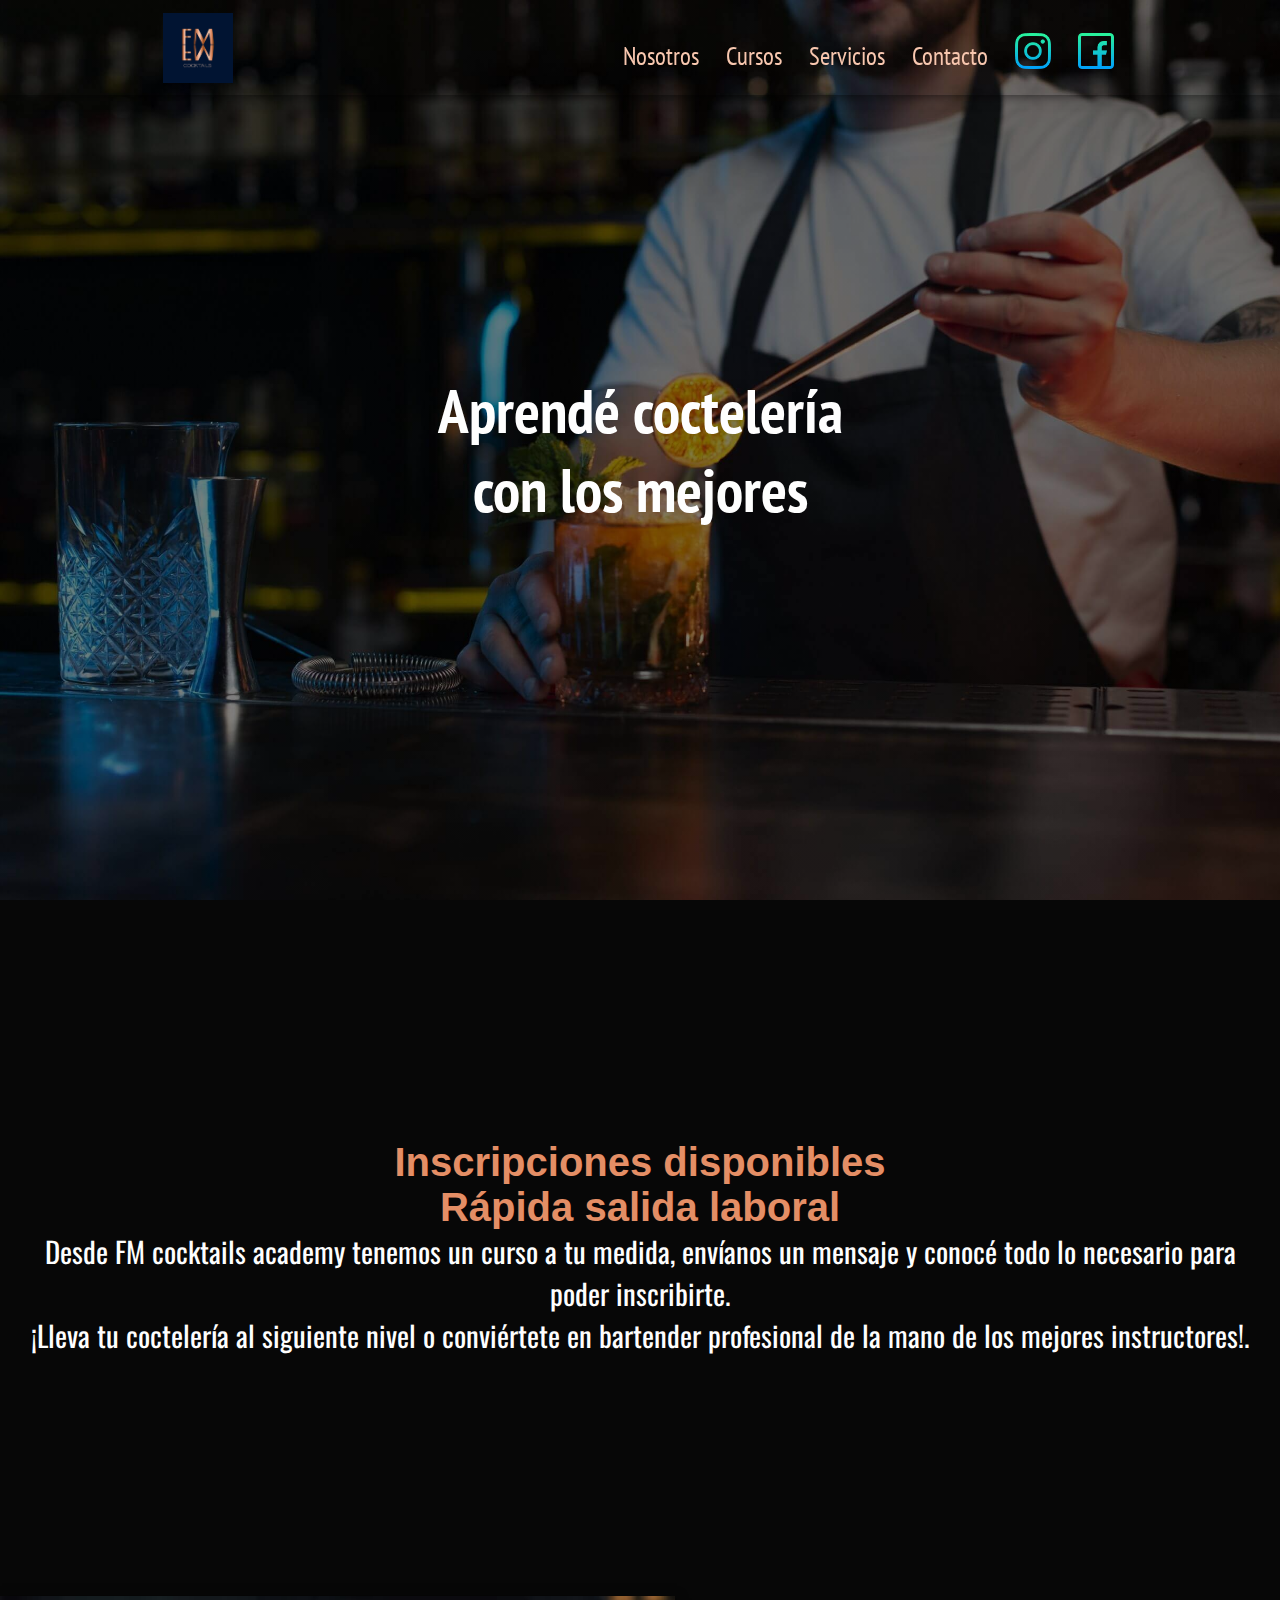
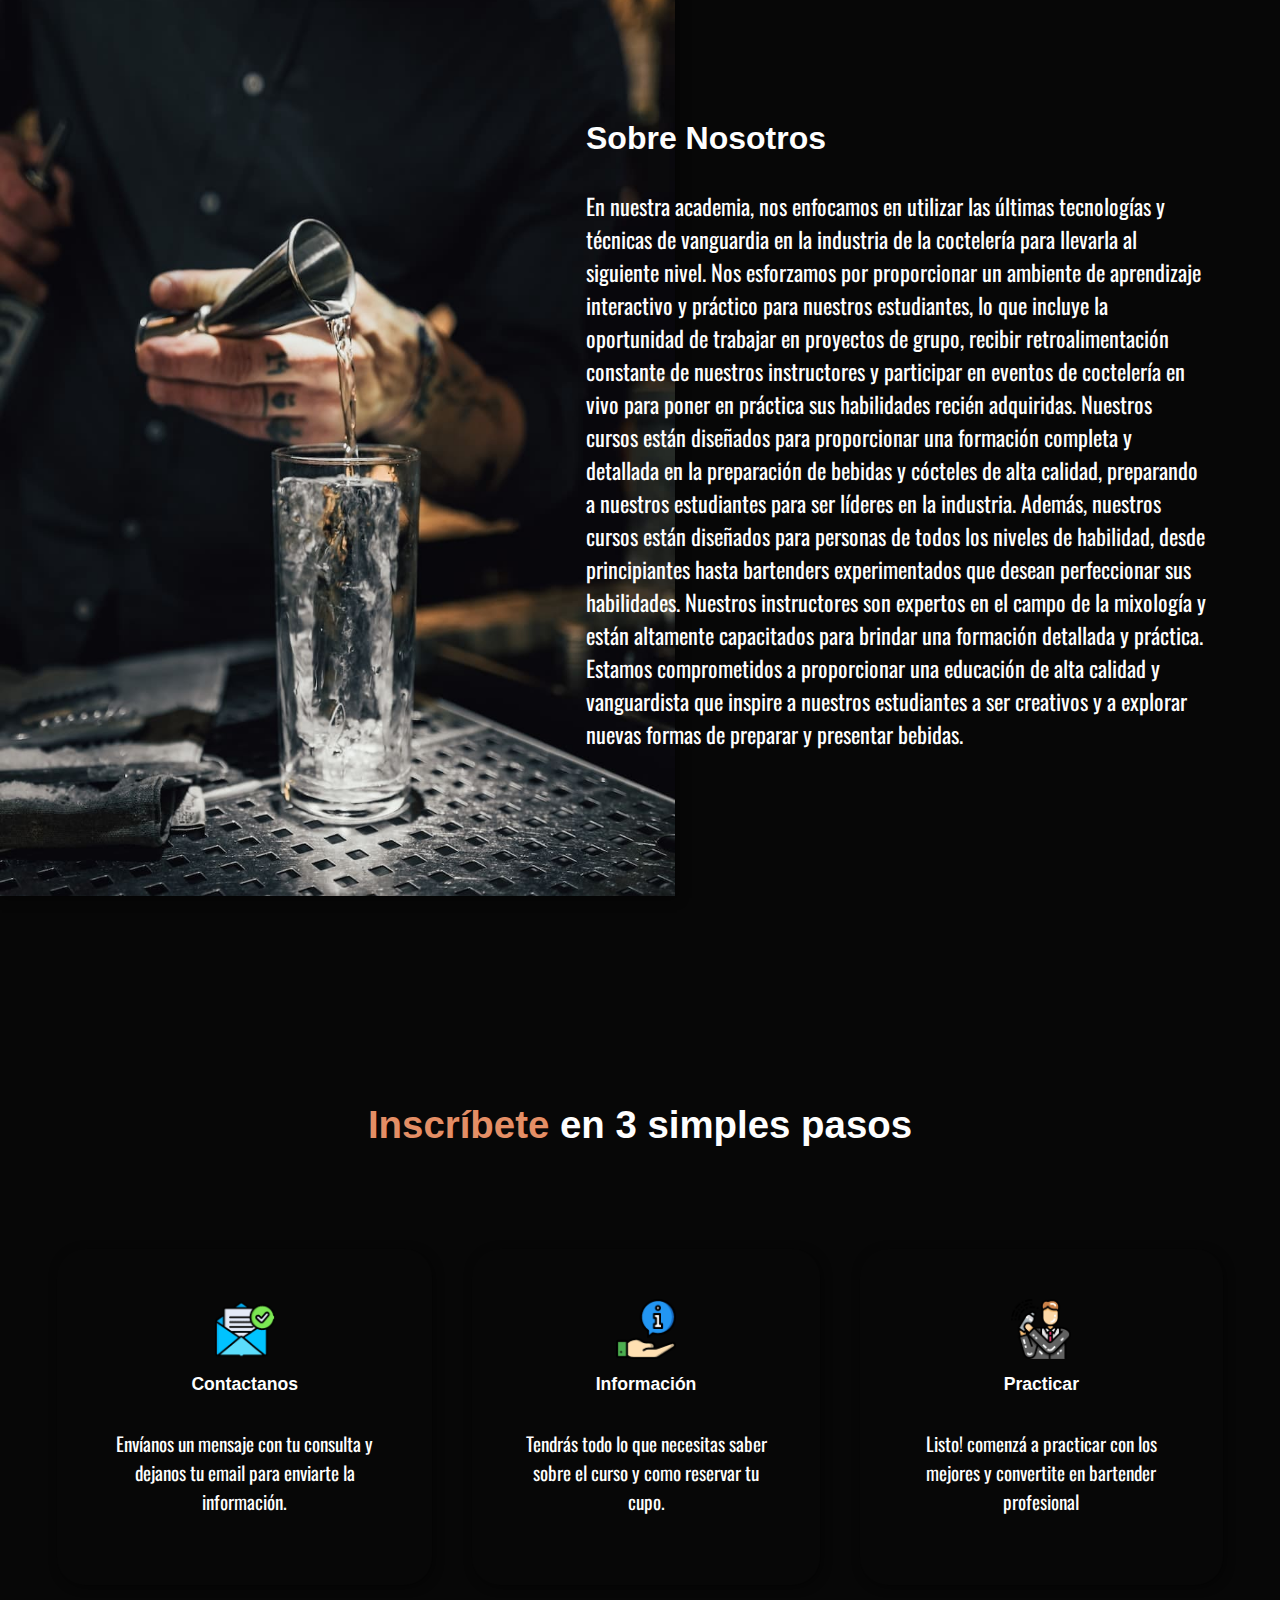
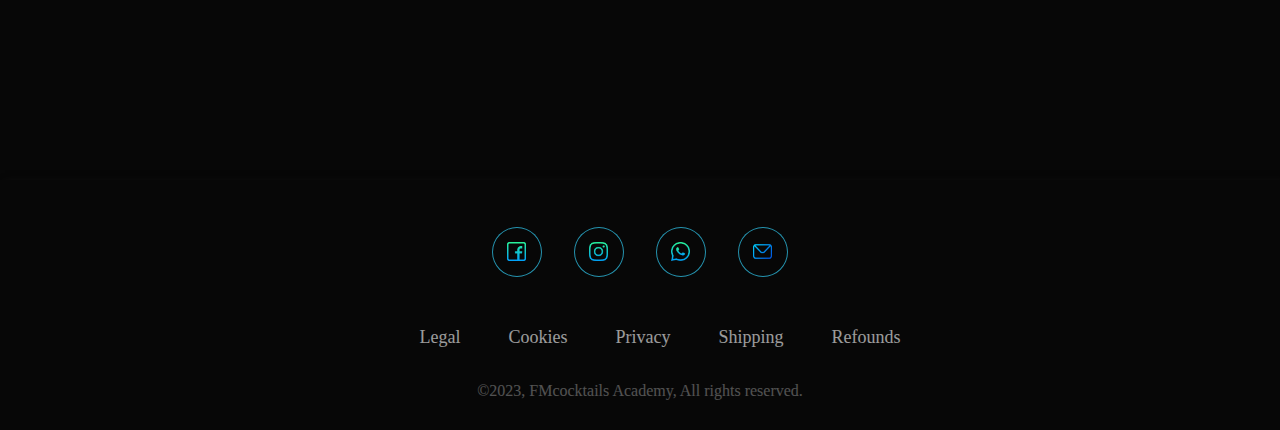
<file: index.html>
<!DOCTYPE html>
<html>

<head>
	<meta charset="utf-8">
	<meta name="viewport" content="width=device-width, initial-scale=1.0">
	<meta name="description"
		content="Conviértete en un experto en coctelería con nuestra academia. Aprende técnicas, tendencias y recetas únicas para crear bebidas espectaculares. ¡Inscríbete ahora!">
	<meta name="keywords"
		content="academía de coctelería, curso de coctelería, recetas de cócteles, bartender profesional, cócteles, mixología">
	<!-- ESTILO PROPIO -->
	<link rel="stylesheet" href="./css/estilo.css">
	<link rel="icon" href="./img/fm.ico">
	<link href='https://unpkg.com/boxicons@2.1.4/css/boxicons.min.css' rel='stylesheet'>
	<link rel="preconnect" href="https://fonts.googleapis.com">
	<link rel="preconnect" href="https://fonts.gstatic.com" crossorigin>
	<link
		href="https://fonts.googleapis.com/css2?family=PT+Sans+Narrow:wght@700&family=Roboto&family=Roboto+Condensed:wght@700&display=swap"
		rel="stylesheet">
	<link href="https://fonts.googleapis.com/css2?family=Oswald:wght@200&display=swap" rel="stylesheet">
	<title>FM cocktails - Escuela de coctelería</title>
</head>

<body>
	<header>
		<img src="./img/fm.jpg" class="hdr" />
		<nav>
			<input type="checkbox" id="check-menu" />
			<label for="check-menu" class="menu"><i class='bx bx-menu'></i></label>
			<ul>
				<li><a href="index.html">Nosotros</a></li>
				<li><a href="./html/cursos.html">Cursos</a></li>
				<li><a href="./html/servicios.html">Servicios</a></li>
				<li><a href="./html/contacto.html">Contacto</a></li>
				<li><a href="https://www.instagram.com/fm.cocktails/"><img src="./img/logoinstagram.png"
							alt="seguinos en instagram" class="logoredes"></a></li>
				<li><a href="https://www.facebook.com/barrasmovilesfm/"><img src="./img/logofacebook.png"
							alt="visita nuestra pagina en facebook" class="logoredes"></a></li>
			</ul>
		</nav>
	</header>
	<section id="hero" class="hero">
		<h1> Aprendé coctelería <br>con los mejores</h1>
	</section>
	<main>
		<section>
			<div class="container1">
				<h2>Inscripciones disponibles<br>Rápida salida laboral</h2>
				<p>
					Desde FM cocktails academy tenemos un curso a tu medida, envíanos un mensaje y conocé todo
					lo necesario para poder inscribirte. <br>
					¡Lleva tu coctelería al siguiente nivel o conviértete en bartender profesional de la mano de los
					mejores instructores!.
				</p>
			</div>
		</section>
		<section>
			<div class="nosotros">
				<div class="imgbartender">
					<img src="./img/bartender.jpg" alt="bartender preparando un coctel" />
				</div>
				<div class="presentacion">
					<h3>Sobre Nosotros</h3>
					<p>
						En nuestra academia, nos enfocamos en utilizar las últimas tecnologías y técnicas de vanguardia
						en la industria de la coctelería para llevarla al siguiente nivel. Nos esforzamos por
						proporcionar un ambiente de aprendizaje interactivo y práctico para nuestros estudiantes, lo que
						incluye la oportunidad de trabajar en proyectos de grupo, recibir retroalimentación constante de
						nuestros instructores y participar en eventos de coctelería en vivo para poner en práctica sus
						habilidades recién adquiridas. Nuestros cursos están diseñados para proporcionar una formación
						completa y detallada en la preparación de bebidas y cócteles de alta calidad, preparando a
						nuestros estudiantes para ser líderes en la industria. Además, nuestros cursos están diseñados
						para personas de todos los niveles de habilidad, desde principiantes hasta bartenders
						experimentados que desean perfeccionar sus habilidades. Nuestros instructores son expertos en el
						campo de la mixología y están altamente capacitados para brindar una formación detallada y
						práctica. Estamos comprometidos a proporcionar una educación de alta calidad y vanguardista que
						inspire a nuestros estudiantes a ser creativos y a explorar nuevas formas de preparar y
						presentar bebidas.
					</p>
				</div>
			</div>
		</section>
		<section>
			<div class="containerins">
				<h2> <span>Inscríbete</span> en 3 simples pasos</h2>
				<div class="inscribite">
					<div class="contactanos">
						<img src="./img/mensaje.png" alt="sobre con una carta">
						<h3>Contactanos</h3>
						<p>
							Envíanos un mensaje con tu consulta y dejanos tu email
							para enviarte la información.
						</p>
					</div>
					<div class="info">
						<img src="./img/informacion.png" alt="mano sosteniendo informacion">
						<h3>Información</h3>
						<p>
							Tendrás todo lo que necesitas saber sobre el curso
							y como reservar tu cupo.
						</p>
					</div>
					<div class="practica">
						<img src="./img/cocteliro.png" alt="icono de bartender agitando un coctel">
						<h3>Practicar</h3>
						<p>
							Listo! comenzá a practicar con los mejores y
							convertite en bartender profesional
						</p>
					</div>
				</div>
			</div>
		</section>
	</main>
	<footer>
		<div class="social-icons-container">
			<a href="https://www.facebook.com/barrasmovilesfm/" class="social-icon"></a>
			<a href="https://www.instagram.com/fm.cocktails/" class="social-icon"></a>
			<a href="https://web.whatsapp.com/" class="social-icon"></a>
			<a href="https://mail.google.com/mail/" class="social-icon"></a>
		</div>
		<ul class="footer-menu-container">
			<li class="menu-item">Legal</li>
			<li class="menu-item">Cookies</li>
			<li class="menu-item">Privacy</li>
			<li class="menu-item">Shipping</li>
			<li class="menu-item">Refounds</li>
		</ul>
		<span class="copyright">&copy;2023, FMcocktails Academy, All rights reserved.</span>
	</footer>
</body>

</html>
</file>
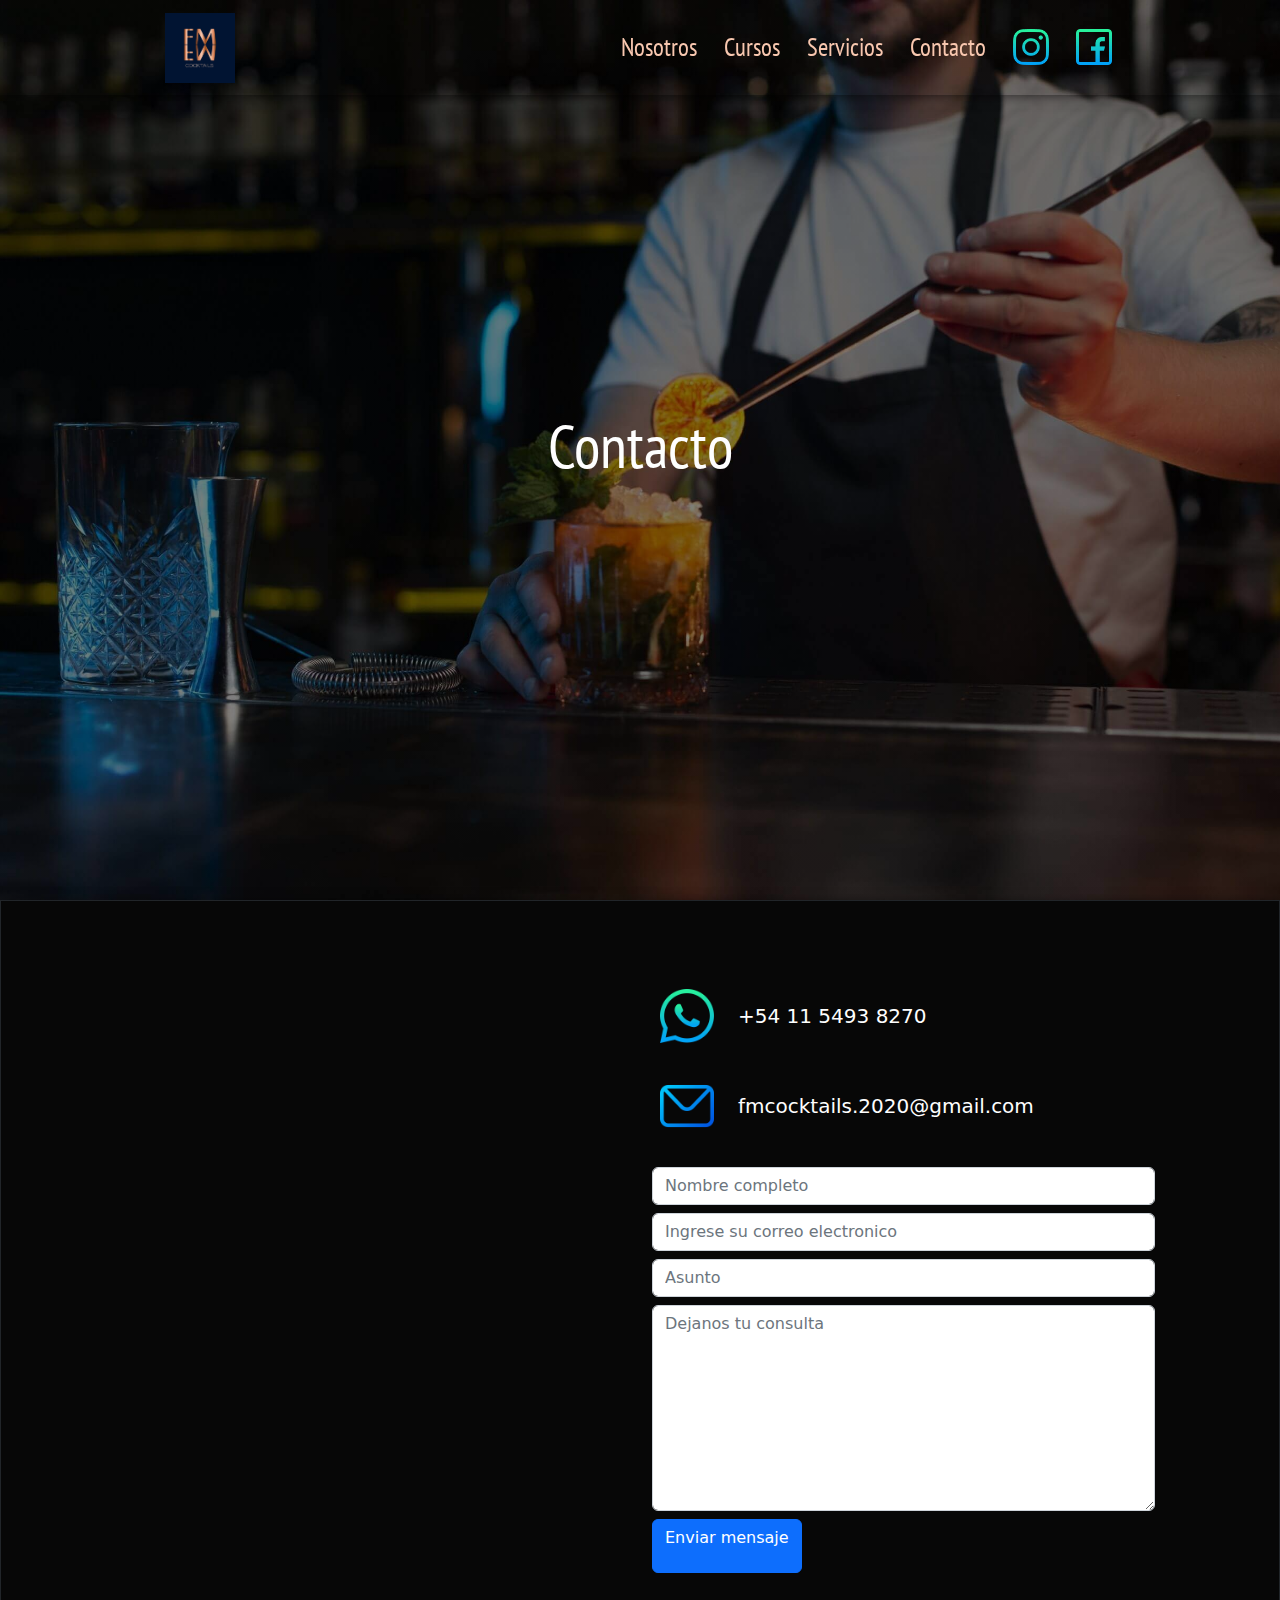
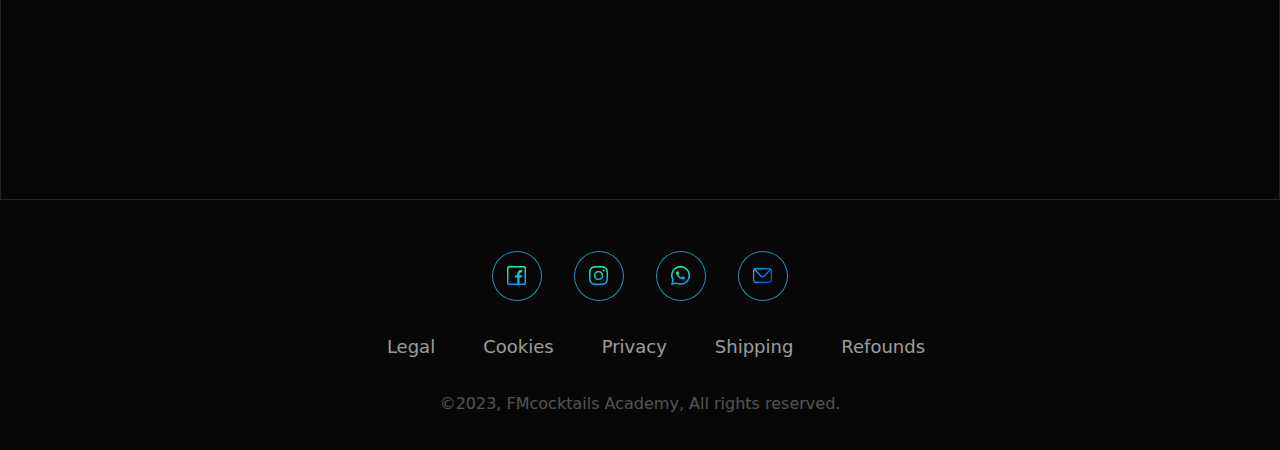
<file: html/contacto.html>
<!DOCTYPE html>
<html>

<head>
	<meta charset="utf-8">
	<meta name="viewport" content="width=device-width, initial-scale=1">
    <meta name="description" content="¿Quieres convertirte en un experto en coctelería? Contáctanos y descubre nuestros cursos y talleres de mixología. ¡Aprende a crear los mejores cócteles!">
	<meta name="keywords" content="contacto de cocteleria, cursos de cocteleria, contactate con nuestra academia de cocteleria">
	<!-- BOOTSTRAP -->
	<link rel="stylesheet" href="../css/bootstrap.css">
	<!-- ESTILO PROPIO -->
	<link rel="stylesheet" href="../css/estilo.css">
	<link rel="icon" href="../img/fm.ico">
	<link href='https://unpkg.com/boxicons@2.1.4/css/boxicons.min.css' rel='stylesheet'>
	<link
		href="https://fonts.googleapis.com/css2?family=PT+Sans+Narrow:wght@700&family=Roboto&family=Roboto+Condensed:wght@700&display=swap"
		rel="stylesheet">
	<title>FM cocktails - Escuela de cocteleria </title>
</head>

<body>
	<header>
		<img src="../img/fm.jpg" alt="logo de fm cocktails" class="hdr"/>
		<nav>
			<input type="checkbox" id="check-menu" />
			<label for="check-menu" class="menu"><i class='bx bx-menu'></i></label>
			<ul>
				<li><a href="../index.html">Nosotros</a></li>
				<li><a href="./cursos.html">Cursos</a></li>
				<li><a href="./servicios.html">Servicios</a></li>
				<li><a href="./contacto.html">Contacto</a></li>
				<li><a href="https://www.instagram.com/fm.cocktails/"><img src="../img/logoinstagram.png" alt="seguinos en instagram"
							class="logoredes"></a></li>
				<li><a href="https://www.facebook.com/barrasmovilesfm/"><img src="../img/logofacebook.png" alt="visita nuestra pagina en facebook"
							class="logoredes"></a></li>
			</ul>
		</nav>
	</header>
	<section id="hero" class="hero">
		<h1> Contacto</h1>
	</section>
	<main>
		<section id="contacto" class="formcontacto container-fluid row m-0 border border-dark">
			<div class="col-lg-6 col-md-12 d-flex justify-content-center align-items-center ">
		<iframe
							src="https://www.google.com/maps/embed?pb=!1m18!1m12!1m3!1d2390.728729345437!2d-58.502004704950245!3d-34.585201973721276!2m3!1f0!2f0!3f0!3m2!1i1024!2i768!4f13.1!3m3!1m2!1s0x95bcca3b4ef90cbd%3A0xa0b3812e88e88e87!2sBuenos%20Aires%2C%20CABA!5e0!3m2!1ses-419!2sar!4v1675887299954!5m2!1ses-419!2sar"
							width="600" height="450" style="border:0;" allowfullscreen="" loading="lazy"
							referrerpolicy="no-referrer-when-downgrade" ></iframe>
			</div>
			<div class="col-lg-6 col-md-12 col-sm-12">
				<div class="col-lg-6 col-md-12 col-sm-12 w-75 mb-3 ms-2 conta">
					<div class="row-lg-12 col-sm-12 d-flex flex-row justify-content-between align-items-center wpp">
					<img src="../img/wpp.png"/><p class="row-md-12 col-lg-12 row-sm-12 fs-5 fw-light m-0 ps-4">+54 11 5493 8270</p>
					</div>
					<div class="row-lg-12 col-sm-12 d-flex flex-row justify-content-between align-items-center email">
						<img src="../img/email.png"/><p class="row-md-12 col-lg-12 row-sm-12 fs-5 fw-light m-0 ps-4">fmcocktails.2020@gmail.com</p>
					</div>
				</div>
			<form action="" class="col-lg-10 formpropio">
				<div class="col-lg-12 mb-2" row="1">
					<input type="text" class="form-control" id="exampleFormControlInput1" placeholder="Nombre completo">
				  </div>
				  <div class="col-lg-12 mb-2">
					<input type="email" class="form-control" id="email" placeholder="Ingrese su correo electronico">
				  </div>
				  <div class="col-lg-12 mb-2">
					<input type="text" class="form-control" id="exampleFormControlInput1" placeholder="Asunto">
				  </div>
				  <div class="col-lg-12 mb-2">
					<textarea class="form-control" id="exampleFormControlTextarea1" rows="8" placeholder="Dejanos tu consulta"></textarea>
				  </div>
					<div class="col-lg-12 mb-2">
						<button type="submit" class="btn btn-primary" ><p class="pbut">Enviar mensaje</p></button>
					</div>
			</form>
		</div>
		</section>
	
	</main>
	<footer>
			<div class="social-icons-container">
				<a href="https://www.facebook.com/barrasmovilesfm/" class="social-icon"></a>
				<a href="https://www.instagram.com/fm.cocktails/" class="social-icon"></a>
				<a href="https://web.whatsapp.com/" class="social-icon"></a>
				<a href="https://mail.google.com/mail/" class="social-icon"></a>
			</div>
			<ul class="footer-menu-container">
				<li class="menu-item">Legal</li>
				<li class="menu-item">Cookies</li>
				<li class="menu-item">Privacy</li>
				<li class="menu-item">Shipping</li>
				<li class="menu-item">Refounds</li>
			</ul>
		<span class="copyright">&copy;2023, FMcocktails Academy, All rights reserved.</span>
	</footer>
</body>

</html>
</file>
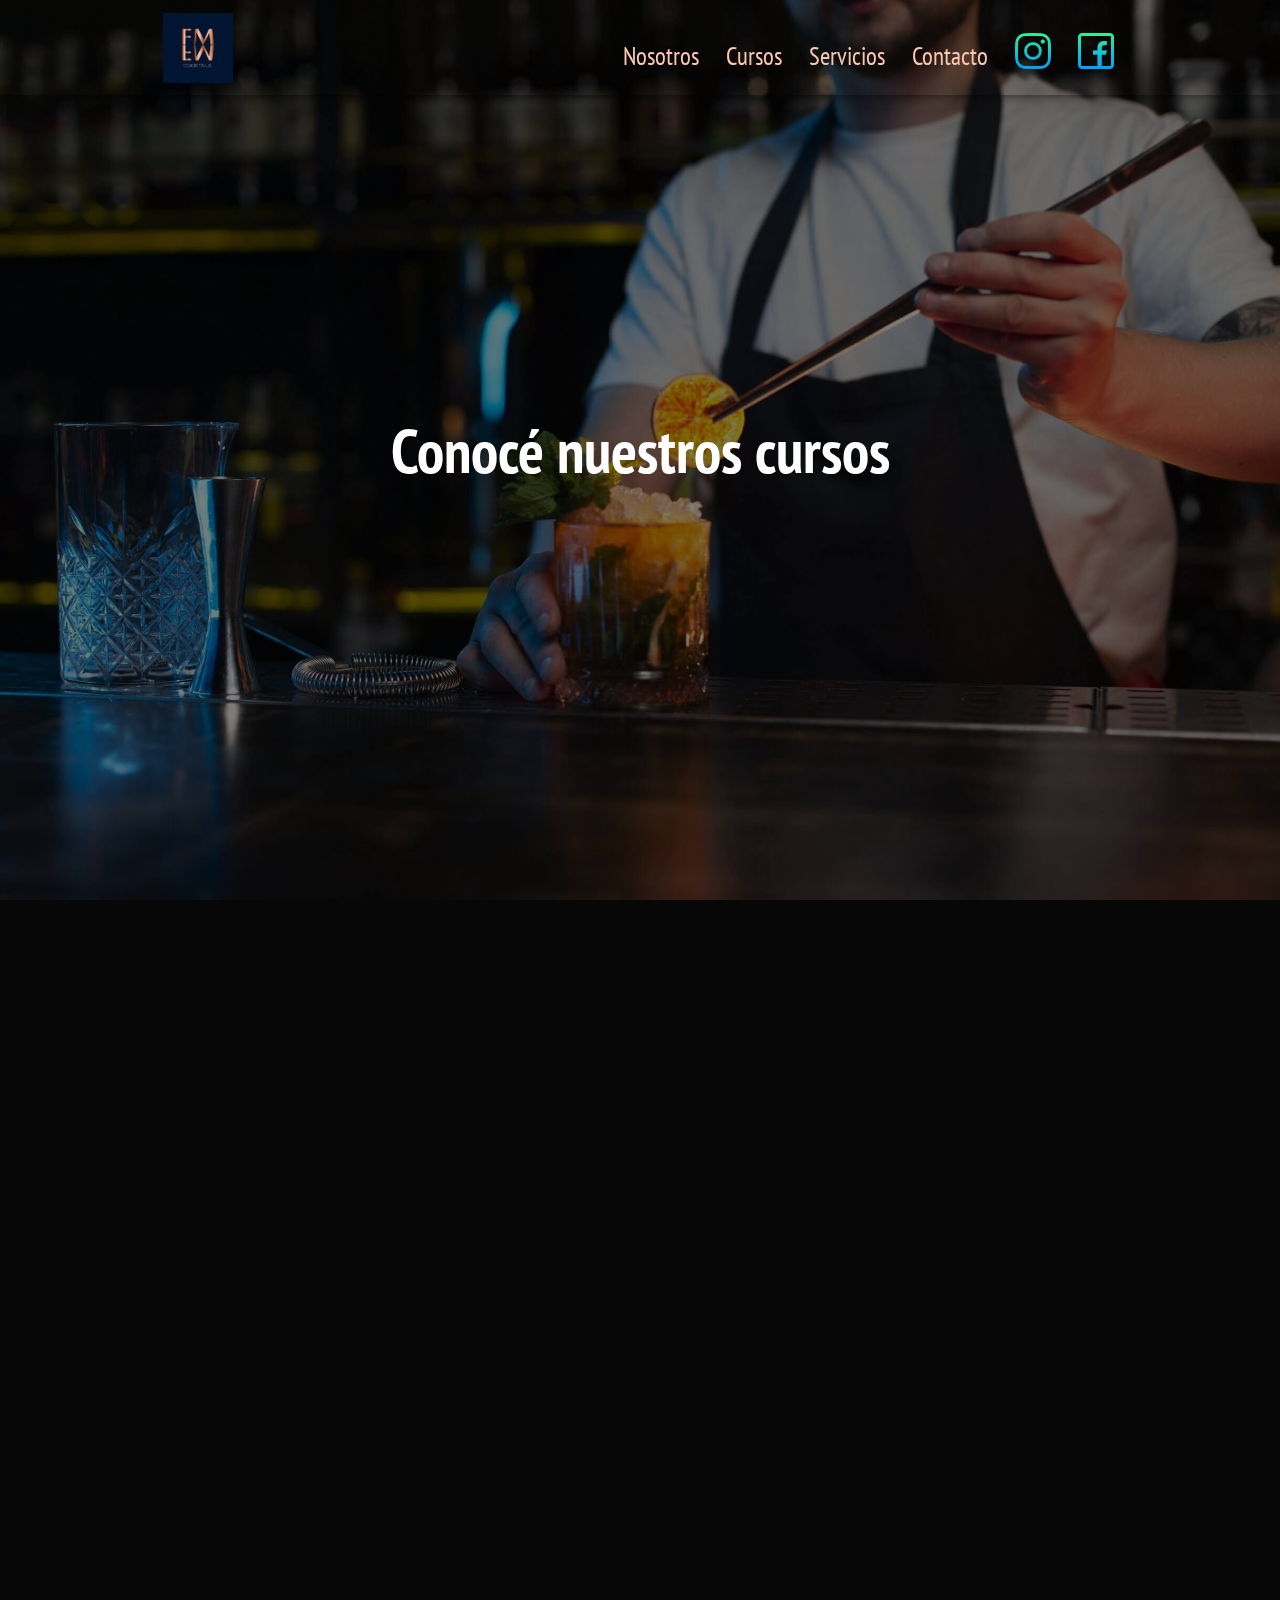
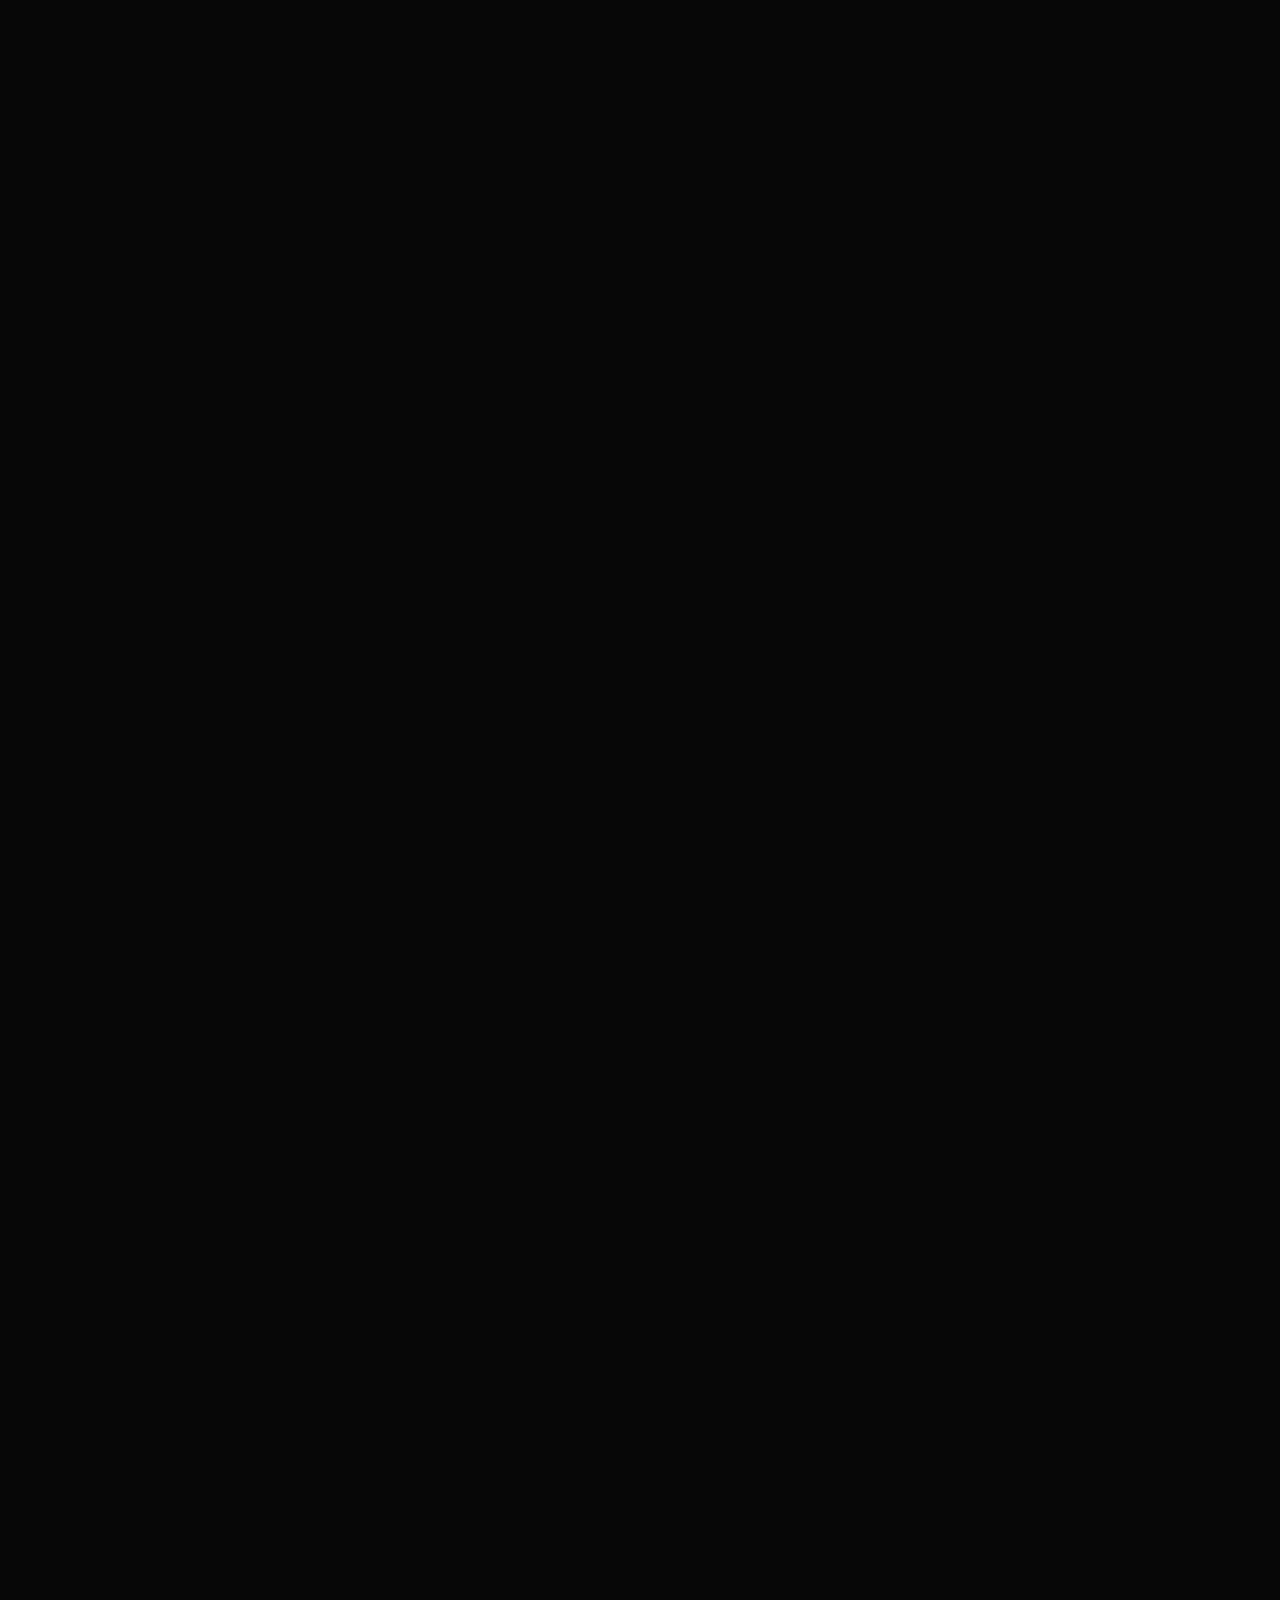
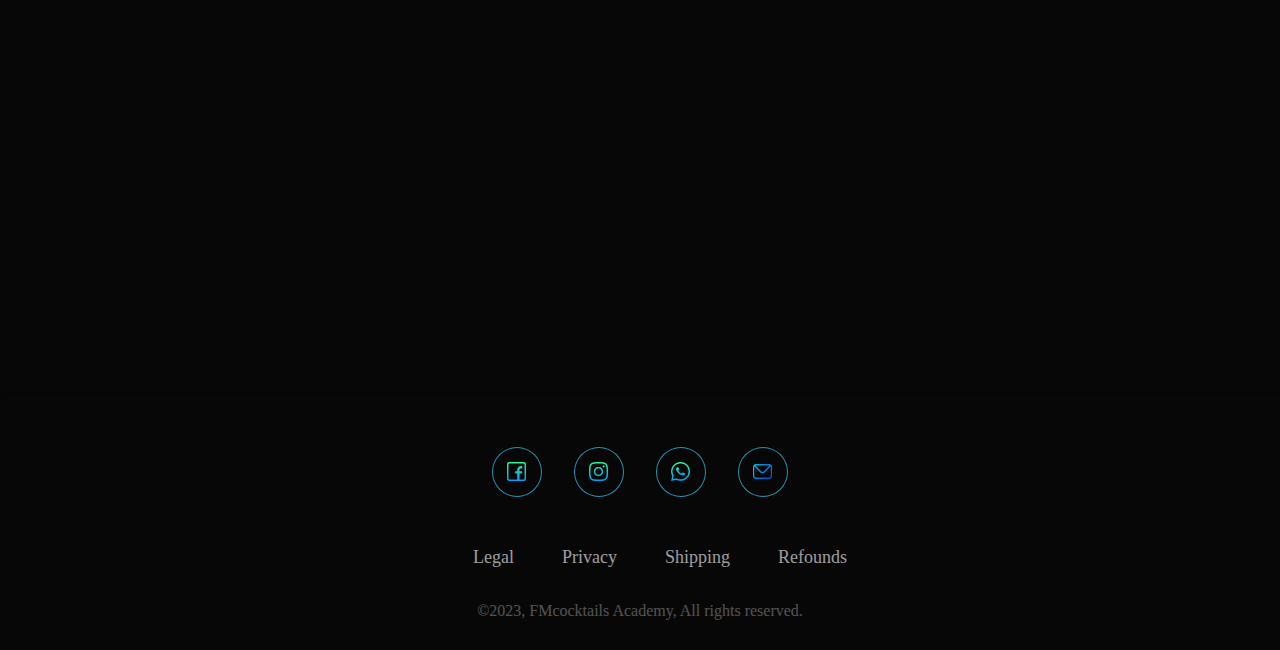
<file: html/cursos.html>
<!DOCTYPE html>
<html>

<head>
	<meta charset="utf-8">
	<meta name="viewport" content="width=device-width, initial-scale=1">
	<meta name="description"
		content="Aprende a preparar los mejores cócteles con nuestros cursos de coctelería. Descubre técnicas y secretos de la mixología con nuestros expertos bartenders.">
	<meta name="keywords"
		content="Barmanager, bartender profesional, cocteles, cursos de cocteles, cursos de barman, tecnicas de cocteleria">

	<!-- ESTILO PROPIO -->
	<link rel="stylesheet" href="../css/estilo.css">
	<link rel="icon" href="../img/fm.ico">
	<link href='https://unpkg.com/boxicons@2.1.4/css/boxicons.min.css' rel='stylesheet'>
	<link href="https://unpkg.com/aos@2.3.1/dist/aos.css" rel="stylesheet">
	<link
		href="https://fonts.googleapis.com/css2?family=PT+Sans+Narrow:wght@700&family=Roboto&family=Roboto+Condensed:wght@700&display=swap"
		rel="stylesheet">
	<title>FM cocktails - Escuela de coctelería </title>
</head>

<body>
	<header>
		<img src="../img/fm.jpg" alt="logo de fm cocktails" class="hdr" />
		<nav>
			<input type="checkbox" id="check-menu" />
			<label for="check-menu" class="menu"><i class='bx bx-menu'></i></label>
			<ul>
				<li><a href="../index.html">Nosotros</a></li>
				<li><a href="./cursos.html">Cursos</a></li>
				<li><a href="./servicios.html">Servicios</a></li>
				<li><a href="./contacto.html">Contacto</a></li>
				<li><a href="https://www.instagram.com/fm.cocktails/"><img src="../img/logoinstagram.png"
							alt="seguinos en instagram" class="logoredes"></a></li>
				<li><a href="https://www.facebook.com/barrasmovilesfm/"><img src="../img/logofacebook.png"
							alt="visita nuestra pagina en facebook" class="logoredes"></a></li>
			</ul>
		</nav>
	</header>
	<section id="hero" class="hero">
		<h1> Conocé nuestros cursos</h1>
	</section>
	<main>
		<section>
			<div class="contenedorcursos1" data-aos="fade-left" data-aos-offset="300" data-aos-easing="ease-in-sine">
				<div class="cursosimg">
					<img src="../img/cursos1.jpg" alt="bartender terminando una decoración">
				</div>
				<div class="curso1">
					<h3>Bartender profesional</h3>
					<p>
						Destinado para toda persona que quiera iniciarse en esta profesión con o sin
						conocimientos previos. Las clases son teóricas y prácticas, donde el alumno tiene
						la posibilidad de entrenar lo aprendido en una barra real, con bebidas reales.
						El objetivo del curso es que el alumno se pueda desempeñar en una barra en forma 
						profesional, tanto en el manejo de las herramientas, como en la elaboración de un 
						cocktail con la correcta atención al cliente.
						Dentro del costo del curso de barman esta todo incluido! la entrega de manuales
						digitales e impresos, toda la bebida para la parte practica, la inscripción, matricula, 
						derechos de examen y el diploma de bartender profesional.
					</p>
				</div>
			</div>
			<div class="contenedorcurso2" data-aos="fade-right" data-aos-offset="300" data-aos-easing="ease-in-sine">
				<div class="cursosimg">
					<img src="../img/cursos2.jpg" alt="bartender sirviendo un coctel clasico" />
				</div>
				<div class="curso2">
					<h3>Práctica de cócteles</h3>
					<p>
						Te enseñamos todas las técnicas de cocteles y preparación de tragos a nivel mundial,
						un curso de coctelería totalmente práctico, con las técnicas más sencillas hasta las más
						avanzadas y reconocidas mundialmente.
						En este curso ampliaremos lo visto en el curso de bartender profesional, mejorando las técnicas
						y el servicio.
						Se realiza todo un recorrido en la búsqueda del sabor perfecto. Desde su ingrediente primordial
						el ‘hielo’, ruedas de sabores, descriptores aromáticos, almíbares, cordiales, infusionados,
						shrub, óleos, etc. Además podrás conocer todas las técnicas de ahumado y encontrar la belleza de
						tu cóctel a través de la decoración. Dentro del contexto de la creatividad iremos en la búsqueda
						del cóctel perfecto.
					</p>
				</div>
			</div>
			<div class="contenedorcurso3" data-aos="fade-left" data-aos-offset="300" data-aos-easing="ease-in-sine">
				<div class="cursosimg">
					<img src="../img/cursos3.jpg" alt="bartender terminando un coctel" />
				</div>
				<div class="curso3">
					<h3>Carrera de Barmanager</h3>
					<p>
						Destinado a que desarrolles una capacidad de análisis crítico, con el objetivo de poder crear y
						resolver de una forma óptima cada situación en bares, restaurantes u hoteles.
						Descubrirás en nuestro programa una forma nueva de desempeñarte tras una barra, de una manera
						efectiva con relación al trabajo en equipo, preparación de cocteles, rentabilidad de producto,
						organización de espacio de trabajo y recepción de clientes. Basado en la experiencia de nuestro
						director académico, recorrerás en este programa desde el surgimiento de la palabra coctel hasta
						el hoy día, donde las técnicas clásicas se fusionan con las modernas, el diseño estético con el
						operativo y el buen desarrollo de un team leader genera un excelente desempeño del grupo, dando
						como único resultado una grata Experiencia y el éxito de tu negocio.
					</p>
				</div>
			</div>
		</section>
	</main>
	<footer>
		<div class="social-icons-container">
			<a href="https://www.facebook.com/barrasmovilesfm/" class="social-icon"></a>
			<a href="https://www.instagram.com/fm.cocktails/" class="social-icon"></a>
			<a href="https://web.whatsapp.com/" class="social-icon"></a>
			<a href="https://mail.google.com/mail/" class="social-icon"></a>
		</div>
		<ul class="footer-menu-container">
			<li class="menu-item">Legal</li>
			<li class="menu-item">Privacy</li>
			<li class="menu-item">Shipping</li>
			<li class="menu-item">Refounds</li>
		</ul>
		<span class="copyright">&copy;2023, FMcocktails Academy, All rights reserved.</span>
	</footer>

	<script src="https://unpkg.com/aos@2.3.1/dist/aos.js"></script>
	<script>
		AOS.init();
	</script>
</body>

</html>
</file>
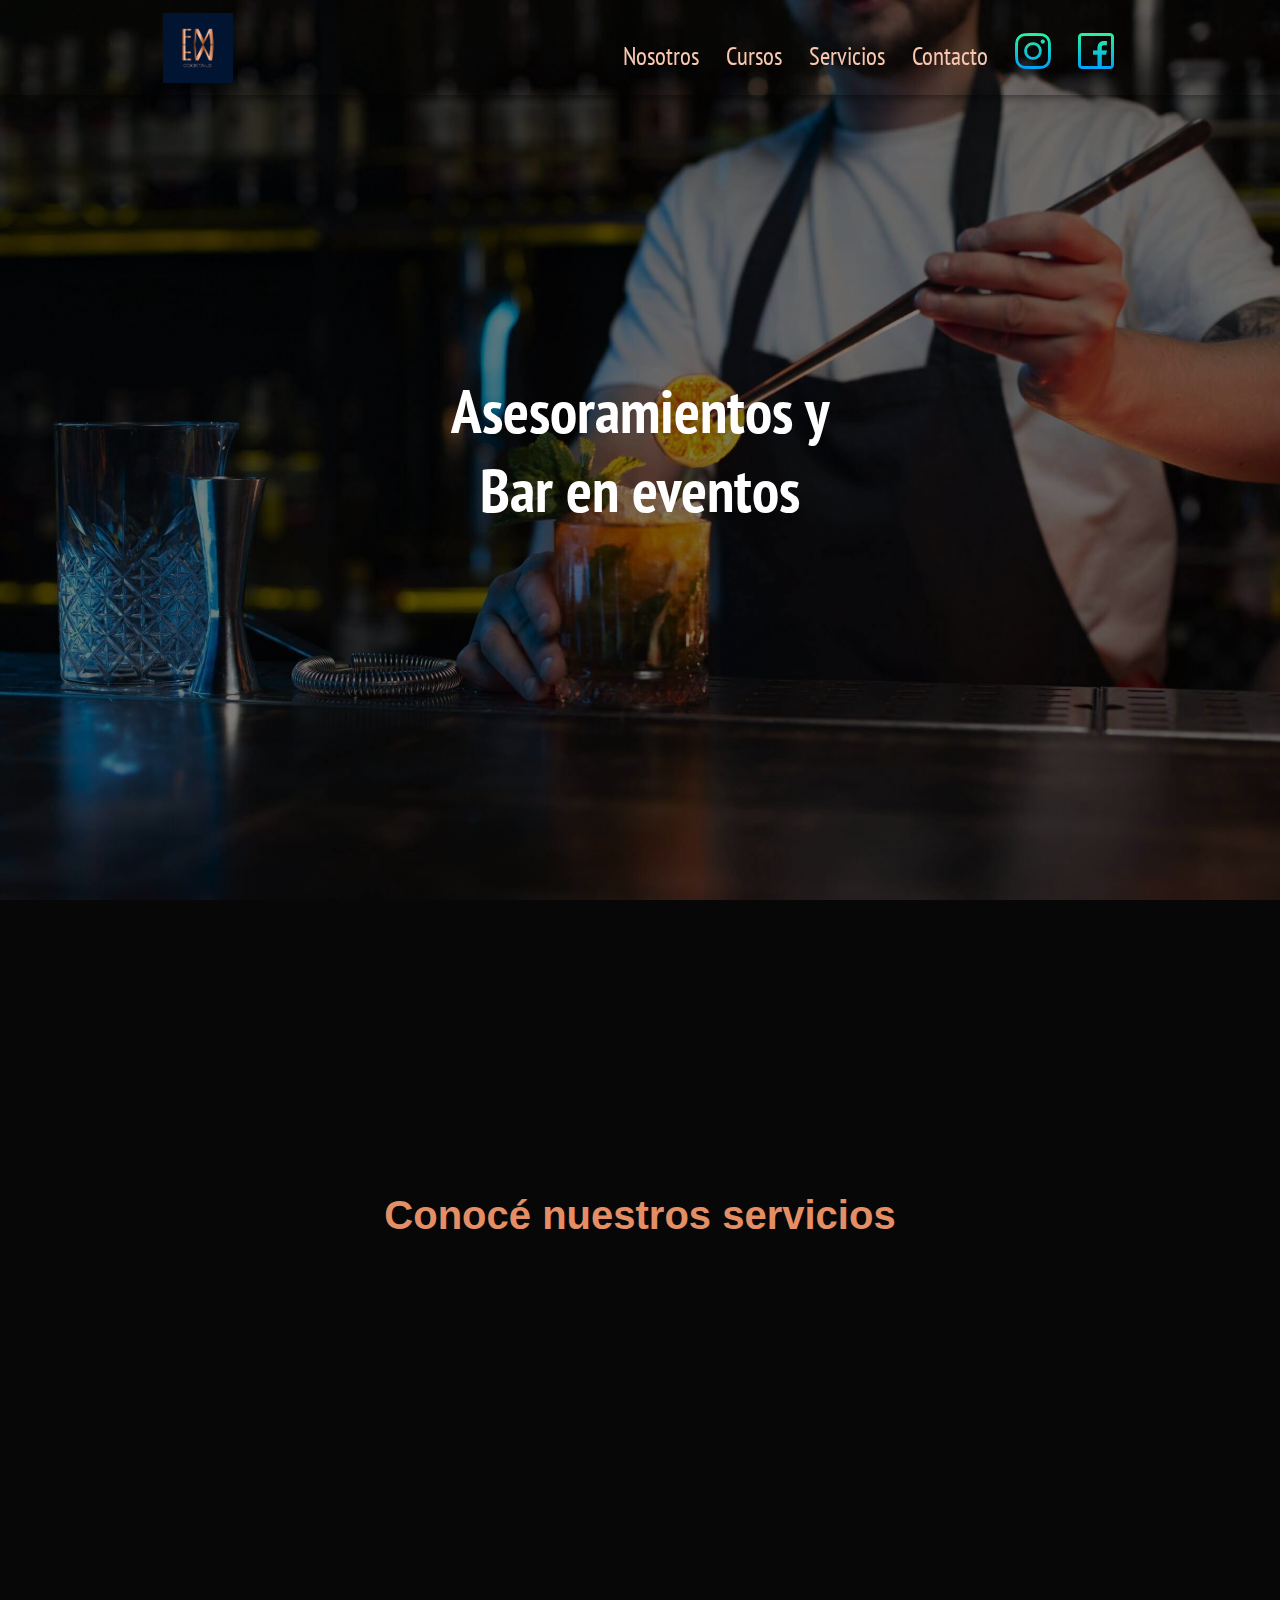
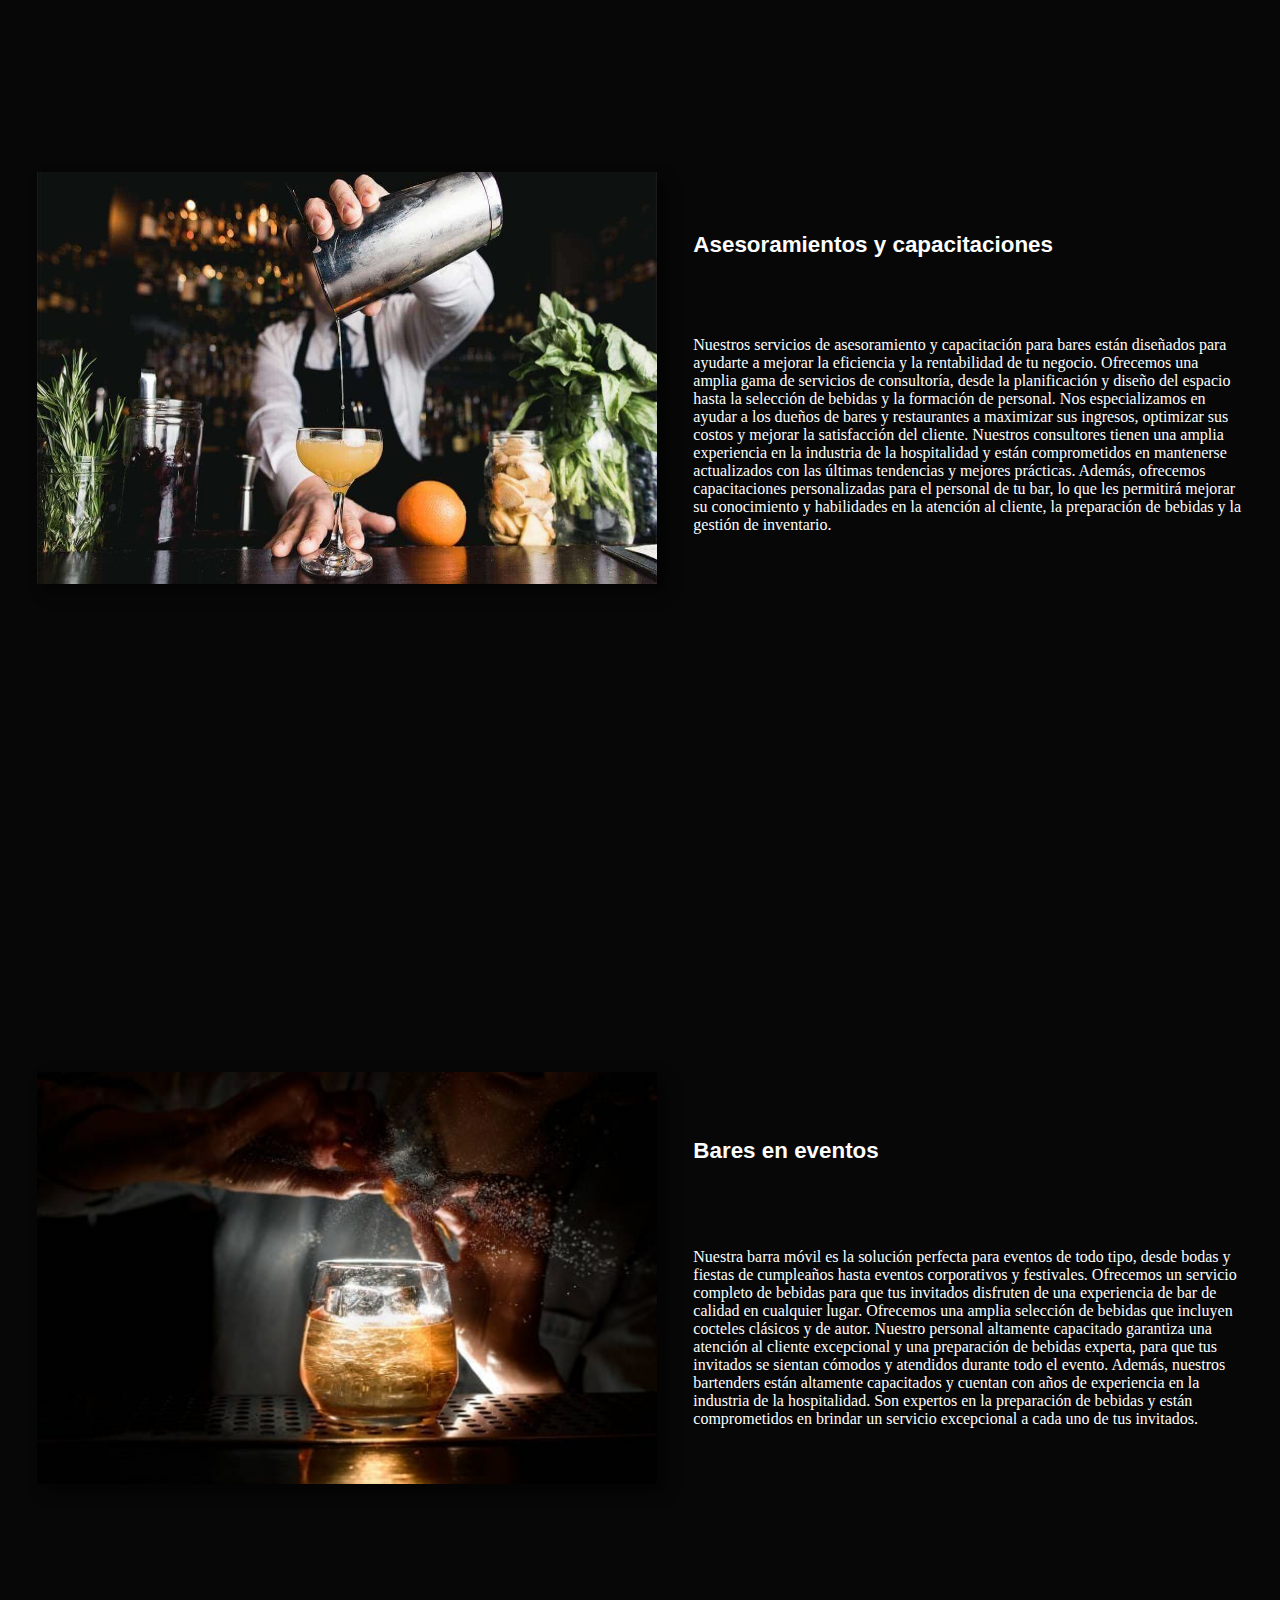
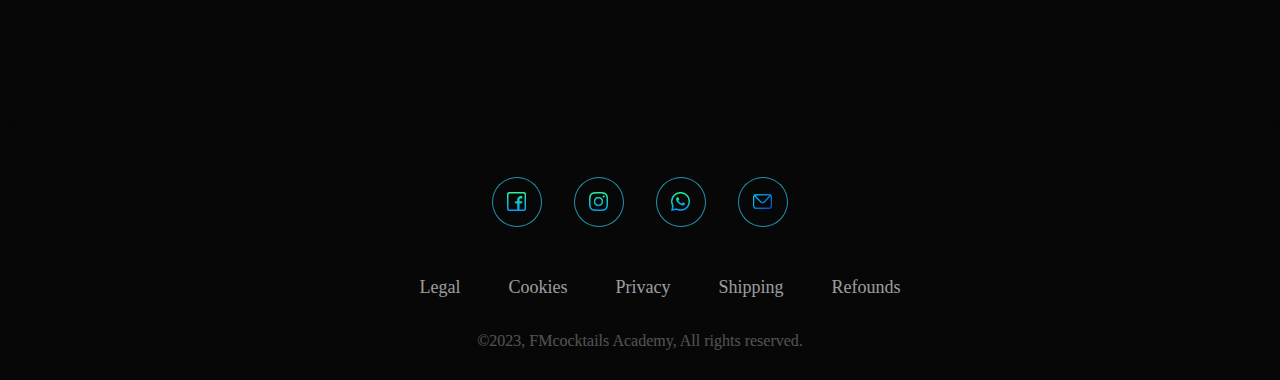
<file: html/servicios.html>
<!DOCTYPE html>
<html>

<head>
	<meta charset="utf-8">
	<meta name="viewport" content="width=device-width, initial-scale=1">
	<meta name="description"
		content="Ofrecemos servicios de eventos y asesoramiento de bares para crear experiencias únicas. Nuestro equipo de expertos en coctelería te brindará soluciones a medida.">
	<meta name="keywords"
		content="asesoramientos de bares, barras en eventos, barras moviles, servicio de barras moviles, consultoria de bares">
	<!-- ESTILO PROPIO -->
	<link rel="stylesheet" href="../css/estilo.css">
	<link rel="icon" href="../img/fm.ico">
	<link href='https://unpkg.com/boxicons@2.1.4/css/boxicons.min.css' rel='stylesheet'>
	<link
		href="https://fonts.googleapis.com/css2?family=PT+Sans+Narrow:wght@700&family=Roboto&family=Roboto+Condensed:wght@700&display=swap"
		rel="stylesheet">
	<title>FM cocktails - Escuela de cocteleria </title>
</head>

<body>
	<header>
		<img src="../img/fm.jpg" alt="logo de fm cocktails" class="hdr" />
		<nav>
			<input type="checkbox" id="check-menu" />
			<label for="check-menu" class="menu"><i class='bx bx-menu'></i></label>
			<ul>
				<li><a href="../index.html">Nosotros</a></li>
				<li><a href="./cursos.html">Cursos</a></li>
				<li><a href="./servicios.html">Servicios</a></li>
				<li><a href="./contacto.html">Contacto</a></li>
				<li><a href="https://www.instagram.com/fm.cocktails/"><img src="../img/logoinstagram.png"
							alt="seguinos en instagram" class="logoredes"></a></li>
				<li><a href="https://www.facebook.com/barrasmovilesfm/"><img src="../img/logofacebook.png"
							alt="visita nuestra pagina en facebook" class="logoredes"></a></li>
			</ul>
		</nav>
	</header>
	<section id="hero" class="hero">
		<h1> Asesoramientos y <br> Bar en eventos</h1>
	</section>
	<main>

		<section>
			<div class="container1ser">
				<h2> Conocé nuestros servicios </h2>
			</div>

			<div class="contenedorasesora">
				<div class="asesora">
					<img src="../img/asesoraientos.jpg" alt="bartender sirviendo un coctel" />
				</div>
				<div class="asesorainfo">
					<h3>Asesoramientos y capacitaciones</h3>
					<p>
						Nuestros servicios de asesoramiento y capacitación para bares están diseñados para ayudarte a
						mejorar la eficiencia y la rentabilidad de tu negocio. Ofrecemos una amplia gama de servicios de
						consultoría, desde la planificación y diseño del espacio hasta la selección de bebidas y la
						formación de personal. Nos especializamos en ayudar a los dueños de bares y restaurantes a
						maximizar sus ingresos, optimizar sus costos y mejorar la satisfacción del cliente.
						Nuestros consultores tienen una amplia experiencia en la industria de la hospitalidad y están
						comprometidos en mantenerse actualizados con las últimas tendencias y mejores prácticas.
						Además, ofrecemos capacitaciones personalizadas para el personal de tu bar, lo que
						les permitirá mejorar su conocimiento y habilidades en la atención al cliente, la preparación de
						bebidas y la gestión de inventario.
					</p>
				</div>
			</div>

			<div class="contenedorbarras">
				<div class="barras">
					<img src="../img/barrasmviles.jpg" alt="bartender perfumando un coctel" />
				</div>
				<div class="barrasinfo">
					<h3>Bares en eventos</h3>
					<p>
						Nuestra barra móvil es la solución perfecta para eventos de todo tipo, desde bodas y fiestas de
						cumpleaños hasta eventos corporativos y festivales. Ofrecemos un servicio completo de bebidas
						para que tus invitados disfruten de una experiencia de bar de calidad en cualquier lugar.
						Ofrecemos una amplia selección de bebidas que incluyen cocteles clásicos y de autor.
						Nuestro personal altamente capacitado garantiza una atención al cliente excepcional y una preparación de
						bebidas experta, para que tus invitados se sientan cómodos y atendidos durante todo el evento.
						Además, nuestros bartenders están altamente capacitados y cuentan con años de experiencia en la
						industria de la hospitalidad. Son expertos en la preparación de bebidas y están comprometidos en
						brindar un servicio excepcional a cada uno de tus invitados.
					</p>
				</div>
			</div>

		</section>
	</main>
	<footer>
		<div class="social-icons-container">
			<a href="https://www.facebook.com/barrasmovilesfm/" class="social-icon"></a>
			<a href="https://www.instagram.com/fm.cocktails/" class="social-icon"></a>
			<a href="https://web.whatsapp.com/" class="social-icon"></a>
			<a href="https://mail.google.com/mail/" class="social-icon"></a>
		</div>
		<ul class="footer-menu-container">
			<li class="menu-item">Legal</li>
			<li class="menu-item">Cookies</li>
			<li class="menu-item">Privacy</li>
			<li class="menu-item">Shipping</li>
			<li class="menu-item">Refounds</li>
		</ul>
		<span class="copyright">&copy;2023, FMcocktails Academy, All rights reserved.</span>
	</footer>
</body>

</html>
</file>
<file: css/estilo.css>
@keyframes animcursos {
  from {
    margin-left: 100%;
    width: 100%;
  }
  to {
    margin-left: 0%;
    width: 100%;
  }
}
* {
  box-sizing: border-box;
}

body {
  margin: 0px;
  padding: 0px;
  background-color: rgb(7, 7, 7);
  color: rgb(254, 254, 254);
}

header {
  height: 95px;
  width: 100%;
  display: flex;
  flex-direction: row;
  justify-content: space-around;
  align-items: center;
  position: fixed;
  z-index: 5;
  box-shadow: 2px 2px 10px rgba(0, 0, 0, 0.5);
  margin: 0px;
}
header .hdr {
  height: 70px;
  width: 70px;
}
header nav #check-menu,
header nav label.menu {
  display: none;
}
header nav ul {
  list-style: none;
  display: flex;
  align-items: center;
  margin-bottom: 0px;
}
header nav ul a {
  font-family: "pt sans narrow";
  font-size: 25px;
  color: rgb(248, 199, 175);
  position: relative;
  text-decoration: none;
  margin: 3.5px;
  padding-left: 20px;
}
header nav ul a .logoredes {
  height: 4vh;
  width: 4vh;
  margin-bottom: 3px;
}
header nav ul a:hover {
  color: rgb(254, 254, 254);
}
header nav ul a::before {
  content: "";
  height: 3px;
  width: 0%;
  background: rgba(41, 169, 201, 0.87);
  position: absolute;
  left: 0;
  bottom: -12px;
  transition: 0.4s ease-out;
}
header nav ul a:hover::before {
  width: 100%;
}

@media (max-width: 768px) {
  header {
    height: 10vh;
    position: absolute;
    justify-content: space-evenly;
  }
  header .hdr {
    margin-left: 15px;
    height: 8vh;
    width: 8vh;
  }
  header nav {
    height: 15vh;
    width: 80%;
    padding-left: 0px;
  }
  header nav #check-menu:checked ~ ul {
    display: block;
    clip-path: circle(100% at center);
  }
  header nav label.menu {
    display: block;
    font-size: 2em;
    color: aquamarine;
    cursor: pointer;
    margin-bottom: 0px;
  }
  header nav label.menu i {
    padding-top: 60px;
    padding-left: 16em;
  }
  header nav ul {
    box-shadow: 2px 2px 10px rgba(0, 0, 0, 0.5);
    margin: 0px;
    margin-right: 50px;
    padding-left: 0px;
    flex-direction: column;
    align-items: center;
    text-align: center;
    clip-path: circle(0 at center);
  }
  header nav ul li .logoredes {
    height: 3vh;
    width: 3vh;
  }
  header nav ul li .logoredes a {
    font-size: 1.3em;
  }
}
@media (max-width: 667px) {
  header {
    height: 15vh;
  }
  header .hdr {
    margin-left: 20px;
  }
  header nav label.menu i {
    padding-top: 45px;
    padding-left: 7.5em;
  }
  header nav ul a {
    font-size: 1em;
  }
}
@media (max-width: 360px) {
  header .hdr {
    margin-left: 30px;
  }
  header nav label.menu {
    font-size: 1.5em;
  }
  header nav label.menu i {
    padding-top: 40px;
  }
}
.hero {
  height: 100vh;
  margin: 0px;
  display: flex;
  flex-direction: row;
  justify-content: center;
  align-items: center;
  text-align: center;
  background-image: linear-gradient(0deg, rgba(0, 0, 0, 0.5), rgba(0, 0, 0, 0.5)), url("../img/foto1.jpg");
  background-repeat: no-repeat;
  background-size: cover;
  background-position: center;
}
.hero h1 {
  font-family: "pt sans narrow";
  font-size: 3.8em;
  color: rgb(254, 254, 254);
  align-items: center;
  text-align: center;
}

@media (max-width: 768px) {
  .hero {
    height: 90vh;
  }
  .hero h1 {
    font-size: 3em;
  }
}
@media (max-width: 667px) {
  .hero {
    height: 80vh;
  }
  .hero h1 {
    font-size: 2.5em;
  }
}
@media (max-width: 360px) {
  .hero {
    height: 75vh;
  }
  .hero h1 {
    font-size: 1.8em;
  }
}
.container1 {
  height: 696px;
  display: flex;
  flex-direction: column;
  justify-content: center;
  align-items: center;
}
.container1 h2 {
  width: 100%;
  margin: 0px;
  font-family: helvetica;
  font-size: 2.5em;
  color: rgb(228, 142, 101);
  text-align: center;
}
.container1 p {
  font-family: "oswald";
  font-size: 1.8em;
  color: rgb(254, 254, 254);
  text-align: center;
  margin: 0px 20px;
}

.nosotros {
  height: 100vh;
  display: grid;
  grid-template-columns: 45% 50% 5%;
  grid-template-rows: 1fr 1fr 1fr 1fr;
  grid-template-areas: "img presentacion ." "img presentacion ." "img presentacion ." "img presentacion .";
}
.nosotros .imgbartender {
  grid-area: img;
}
.nosotros .imgbartender img {
  height: 100vh;
  width: 75vh;
  box-shadow: 2px 2px 10px rgba(0, 0, 0, 0.5);
}
.nosotros .presentacion {
  grid-area: presentacion;
  display: flex;
  flex-direction: column;
  justify-content: center;
  align-items: start;
}
.nosotros .presentacion h3 {
  font-family: helvetica;
  font-size: 2em;
  color: rgb(254, 254, 254);
  margin: 0px;
  padding: 0px 10px;
  padding-bottom: 10px;
}
.nosotros .presentacion p {
  font-family: "oswald";
  font-size: 1.4em;
  color: rgb(254, 254, 254);
  padding: 0px 10px;
}

.containerins {
  display: flex;
  flex-direction: column;
  justify-content: center;
  align-items: center;
  margin: 25px;
  padding: 150px 12px;
}
.containerins h2 {
  font-family: helvetica;
  font-size: 2.4em;
  color: rgb(254, 254, 254);
}
.containerins h2 span {
  color: rgb(228, 142, 101);
}
.containerins .inscribite {
  display: flex;
  flex-direction: row;
  justify-content: space-evenly;
  align-items: center;
  text-align: center;
  margin-top: 50px;
}
.containerins .inscribite .contactanos {
  display: flex;
  flex-direction: column;
  justify-content: center;
  align-items: center;
  border-radius: 28px;
  box-shadow: 2px 2px 10px rgba(0, 0, 0, 0.5);
  margin: 20px;
  padding: 50px;
}
.containerins .inscribite .contactanos h3 {
  font-family: helvetica;
  font-size: 1.1em;
  color: rgb(254, 254, 254);
  margin: 15px 0px;
}
.containerins .inscribite .contactanos p {
  font-family: "oswald";
  font-size: 1.2em;
  color: rgb(254, 254, 254);
}
.containerins .inscribite .contactanos img {
  height: 60px;
  width: 60px;
}
.containerins .inscribite .contactanos:hover {
  box-shadow: -21px 21px 42px #101016, 21px -21px 42px #131318;
}
.containerins .inscribite .info {
  display: flex;
  flex-direction: column;
  justify-content: center;
  align-items: center;
  border-radius: 28px;
  box-shadow: 2px 2px 10px rgba(0, 0, 0, 0.5);
  margin: 20px;
  padding: 50px;
}
.containerins .inscribite .info h3 {
  font-family: helvetica;
  font-size: 1.1em;
  color: rgb(254, 254, 254);
  margin: 15px 0px;
}
.containerins .inscribite .info p {
  font-family: "oswald";
  font-size: 1.2em;
  color: rgb(254, 254, 254);
}
.containerins .inscribite .info img {
  height: 60px;
  width: 60px;
}
.containerins .inscribite .info:hover {
  box-shadow: -21px 21px 42px #101016, 21px -21px 42px #131318;
}
.containerins .inscribite .practica {
  display: flex;
  flex-direction: column;
  justify-content: center;
  align-items: center;
  border-radius: 28px;
  box-shadow: 2px 2px 10px rgba(0, 0, 0, 0.5);
  margin: 20px;
  padding: 50px;
}
.containerins .inscribite .practica h3 {
  font-family: helvetica;
  font-size: 1.1em;
  color: rgb(254, 254, 254);
  margin: 15px 0px;
}
.containerins .inscribite .practica p {
  font-family: "oswald";
  font-size: 1.2em;
  color: rgb(254, 254, 254);
}
.containerins .inscribite .practica img {
  height: 60px;
  width: 60px;
}
.containerins .inscribite .practica:hover {
  box-shadow: -21px 21px 42px #101016, 21px -21px 42px #131318;
}

@media (max-width: 768px) {
  .container1 {
    height: 50vh;
  }
  .container1 h2 {
    font-size: 1.9em;
  }
  .container1 p {
    font-size: 1.4em;
    padding: 0px 20px;
  }
  .nosotros {
    height: 100vh;
    grid-template-columns: 1fr;
    grid-template-rows: 50% repeat(4, 1fr);
    grid-template-areas: "img" "presentacion" "presentacion" "presentacion" "presentacion";
  }
  .nosotros .imgbartender {
    height: 48vh;
    display: flex;
    justify-content: center;
  }
  .nosotros .imgbartender img {
    height: 47vh;
    width: 45vh;
  }
  .nosotros .presentacion {
    height: 50vh;
    display: block;
    width: auto;
    padding-top: 10px;
    padding-left: 5px;
    padding-right: 5px;
  }
  .nosotros .presentacion h3 {
    font-size: 1.4em;
    padding: 0px 10px;
  }
  .nosotros .presentacion p {
    font-size: 1.1em;
    padding: 0px 5px;
  }
  .containerins {
    display: block;
    height: 65vh;
    margin: 0px;
    padding: 15px 0px;
  }
  .containerins h2 {
    font-size: 1.2em;
    text-align: center;
    margin-top: 10px;
  }
  .containerins .inscribite {
    margin-top: 75px;
  }
  .containerins .inscribite .contactanos {
    border-radius: 14px;
    padding: 0px;
  }
  .containerins .inscribite .contactanos img {
    height: 4vh;
    width: 4vh;
    margin-top: 10px;
  }
  .containerins .inscribite .contactanos h3 {
    font-size: 1em;
  }
  .containerins .inscribite .contactanos p {
    font-size: 0.8em;
    margin-bottom: 10px;
  }
  .containerins .inscribite .info {
    border-radius: 14px;
    padding: 0px;
  }
  .containerins .inscribite .info img {
    height: 4vh;
    width: 4vh;
    margin-top: 10px;
  }
  .containerins .inscribite .info h3 {
    font-size: 1em;
  }
  .containerins .inscribite .info p {
    font-size: 0.8em;
    margin-bottom: 10px;
  }
  .containerins .inscribite .practica {
    border-radius: 14px;
    padding: 0px;
  }
  .containerins .inscribite .practica img {
    height: 4vh;
    width: 4vh;
    margin-top: 10px;
  }
  .containerins .inscribite .practica h3 {
    font-size: 1em;
  }
  .containerins .inscribite .practica p {
    font-size: 0.8em;
    margin-bottom: 10px;
  }
}
@media (max-width: 667px) {
  .container1 h2 {
    font-size: 1.5em;
  }
  .container1 p {
    font-size: 1em;
  }
  .nosotros .imgbartender {
    height: 45vh;
  }
  .nosotros .imgbartender img {
    height: 47vh;
    width: 35vh;
  }
  .nosotros .presentacion h3 {
    font-size: 1.1em;
  }
  .nosotros .presentacion p {
    font-size: 0.85em;
    padding: 0px 6px;
  }
  .containerins h2 {
    font-size: 1em;
  }
  .containerins .inscribite {
    flex-direction: column;
    margin: 0px 50px 0px;
  }
  .containerins .inscribite .contactanos {
    border-radius: 12px;
    padding: 0px;
    margin: 8px 25px;
  }
  .containerins .inscribite .contactanos img {
    height: 4vh;
    width: 4vh;
    margin-top: 10px;
  }
  .containerins .inscribite .contactanos h3 {
    font-size: 0.85em;
  }
  .containerins .inscribite .contactanos p {
    font-size: 0.75em;
    padding: 0px 10px;
    margin-bottom: 10px;
  }
  .containerins .inscribite .info {
    border-radius: 12px;
    padding: 0px;
    margin: 8px 25px;
  }
  .containerins .inscribite .info img {
    height: 4vh;
    width: 4vh;
    margin-top: 10px;
  }
  .containerins .inscribite .info h3 {
    font-size: 0.85em;
  }
  .containerins .inscribite .info p {
    font-size: 0.75em;
    padding: 0px 10px;
    margin-bottom: 10px;
  }
  .containerins .inscribite .practica {
    border-radius: 14px;
    padding: 0px;
    margin: 8px 25px;
  }
  .containerins .inscribite .practica img {
    height: 4vh;
    width: 4vh;
    margin-top: 10px;
  }
  .containerins .inscribite .practica h3 {
    font-size: 0.85em;
  }
  .containerins .inscribite .practica p {
    font-size: 0.75em;
    padding: 0px 10px;
    margin-top: 2px;
    margin-bottom: 10px;
  }
}
@media (max-width: 360px) {
  .container1 {
    height: 40vh;
  }
  .container1 h2 {
    font-size: 1em;
  }
  .container1 p {
    margin-top: 10px;
    font-size: 0.8em;
  }
  .nosotros {
    grid-template-rows: 40% repeat(4, 1fr);
  }
  .nosotros .imgbartender {
    height: 35vh;
  }
  .nosotros .imgbartender img {
    height: 40vh;
    width: 32vh;
  }
  .nosotros .presentacion {
    height: 50vh;
    width: auto;
    padding-top: 5px;
    padding-left: 5px;
  }
  .nosotros .presentacion h3 {
    font-size: 0.8em;
    padding: 3px 5px 0px;
  }
  .nosotros .presentacion p {
    font-size: 0.7em;
    padding: 0px 5px;
  }
  .containerins {
    height: 60vh;
    margin: 0px;
    padding: 0px;
  }
  .containerins h2 {
    font-size: 0.65em;
    margin-top: 8px;
  }
  .containerins .inscribite {
    margin: 0px 40px 0px;
  }
  .containerins .inscribite .contactanos {
    border-radius: 10px;
    padding: 0px;
    margin: 8px 25px;
  }
  .containerins .inscribite .contactanos img {
    height: 4vh;
    width: 4vh;
    margin-top: 10px;
  }
  .containerins .inscribite .contactanos h3 {
    font-size: 0.6em;
    margin: 8px 0px;
  }
  .containerins .inscribite .contactanos p {
    font-size: 0.45em;
    margin: 0px;
  }
  .containerins .inscribite .info {
    border-radius: 12px;
    padding: 0px;
    margin: 8px 25px;
  }
  .containerins .inscribite .info img {
    height: 4vh;
    width: 4vh;
    margin-top: 10px;
  }
  .containerins .inscribite .info h3 {
    font-size: 0.6em;
    margin: 8px 0px;
  }
  .containerins .inscribite .info p {
    font-size: 0.45em;
    margin: 0px;
  }
  .containerins .inscribite .practica {
    border-radius: 14px;
    padding: 0px;
    margin: 8px 25px;
  }
  .containerins .inscribite .practica img {
    height: 4vh;
    width: 4vh;
    margin-top: 10px;
  }
  .containerins .inscribite .practica h3 {
    font-size: 0.6em;
    margin: 8px 0px;
  }
  .containerins .inscribite .practica p {
    font-size: 0.45em;
    margin: 0px;
  }
}
footer {
  height: 250px;
  margin: 0px;
  padding: 2rem 8%;
  color: rgb(254, 254, 254);
  box-shadow: 5px 5px 10px rgba(49, 46, 46, 0.5);
  display: flex;
  flex-direction: column;
  justify-content: center;
  align-items: center;
}
footer img {
  height: 90px;
  width: 90px;
  padding: 10px;
}
footer .social-icons-container {
  display: flex;
  flex-direction: row;
  justify-content: center;
  align-items: center;
}
footer .social-icons-container .social-icon {
  height: 50px;
  width: 50px;
  border-radius: 50px;
  border: 1px solid rgba(41, 169, 201, 0.87);
  background-image: url(../img/logofacebook.png);
  background-position: center;
  background-size: 40%;
  background-repeat: no-repeat;
  margin: 1em;
}
footer .social-icons-container .social-icon:hover {
  box-shadow: 5px 5px 10px rgba(41, 169, 201, 0.87);
  background-color: rgb(254, 254, 254);
}
footer .social-icons-container .social-icon:nth-of-type(2) {
  background-image: url(../img/logoinstagram.png);
}
footer .social-icons-container .social-icon:nth-of-type(2):hover {
  box-shadow: 5px 5px 10px rgba(41, 169, 201, 0.87);
  background-color: #121212;
  filter: invert(1);
}
footer .social-icons-container .social-icon:nth-of-type(3) {
  background-image: url(../img/wpp.png);
}
footer .social-icons-container .social-icon:nth-of-type(3):hover {
  box-shadow: 5px 5px 10px rgb(64, 189, 33);
  background-color: rgb(254, 254, 254);
}
footer .social-icons-container .social-icon:nth-of-type(4) {
  background-image: url(../img/email.png);
}
footer .social-icons-container .social-icon:nth-of-type(4):hover {
  box-shadow: 5px 5px 10px rgba(41, 169, 201, 0.87);
  background-color: #121212;
  filter: invert(1);
}
footer .footer-menu-container {
  display: flex;
  flex-direction: row;
  justify-content: center;
  align-items: center;
  flex-wrap: wrap;
  list-style-type: none;
  color: rgb(254, 254, 254);
  font-size: 18px;
}
footer .footer-menu-container .menu-item {
  margin: 1rem 1.5rem;
  cursor: pointer;
  opacity: 0.6;
}
footer .footer-menu-container .menu-item .menu-item:hover {
  opacity: 1;
}
footer .copyright {
  color: rgb(254, 254, 254);
  opacity: 0.3;
  text-align: center;
}

@media (max-width: 667px) {
  footer {
    height: 35vh;
    padding: 1rem 6%;
  }
  footer img {
    height: 50px;
    width: 50px;
    padding: 10px;
  }
  footer .social-icons-container .social-icon {
    height: 40px;
    width: 40px;
    border-radius: 40px;
  }
  footer .footer-menu-container {
    font-size: 12px;
    padding: 0px;
  }
  footer .footer-menu-container .menu-item {
    margin: 1rem 1.5rem;
  }
  footer .copyright {
    font-size: 0.75em;
  }
}
@media (max-width: 360px) {
  footer {
    height: 35vh;
    padding: 1rem 6%;
  }
  footer img {
    height: 40px;
    width: 40px;
    padding: 10px;
  }
  footer .social-icons-container .social-icon {
    height: 35px;
    width: 35px;
    border-radius: 35px;
    margin: 0.5em;
  }
  footer .footer-menu-container {
    font-size: 10px;
    padding: 0px;
  }
  footer .footer-menu-container .menu-item {
    margin: 0.8rem 1.1rem;
  }
  .copyright {
    font-size: 0.7em;
  }
}
main section .contenedorcursos1 {
  height: 100vh;
  display: flex;
  flex-direction: row;
  justify-content: space-evenly;
  align-items: center;
  box-shadow: 5px 5px 10px rgba(2, 2, 2, 0.5);
}
main section .contenedorcursos1 .cursosimg img {
  box-shadow: 8px 8px 12px rgba(2, 2, 2, 0.5);
}
main section .contenedorcursos1 .curso1 {
  height: 420px;
  width: 560px;
  display: flex;
  flex-direction: column;
  justify-content: space-evenly;
  align-items: flex-start;
}
main section .contenedorcursos1 .curso1 h3 {
  font-family: helvetica;
  font-size: 1.4em;
  color: rgb(254, 254, 254);
}
main section .contenedorcursos1 .curso1 p {
  font-family: "oswald";
  font-size: 1em;
  color: rgb(254, 254, 254);
}
main section .contenedorcurso2 {
  height: 100vh;
  display: flex;
  flex-direction: row-reverse;
  justify-content: space-evenly;
  align-items: center;
  box-shadow: 5px 5px 10px rgba(2, 2, 2, 0.5);
}
main section .contenedorcurso2 .cursosimg img {
  box-shadow: 8px 8px 12px rgba(2, 2, 2, 0.5);
}
main section .contenedorcurso2 .curso2 {
  height: 420px;
  width: 560px;
  display: flex;
  flex-direction: column;
  justify-content: space-evenly;
  align-items: flex-start;
}
main section .contenedorcurso2 .curso2 h3 {
  font-family: helvetica;
  font-size: 1.4em;
  color: rgb(254, 254, 254);
}
main section .contenedorcurso2 .curso2 p {
  font-family: "oswald";
  font-size: 1em;
  color: rgb(254, 254, 254);
}
main section .contenedorcurso3 {
  height: 100vh;
  display: flex;
  flex-direction: row;
  justify-content: space-evenly;
  align-items: center;
}
main section .contenedorcurso3 .cursosimg img {
  box-shadow: 8px 8px 12px rgba(2, 2, 2, 0.5);
}
main section .contenedorcurso3 .curso3 {
  height: 420px;
  width: 560px;
  display: flex;
  flex-direction: column;
  justify-content: space-evenly;
  align-items: flex-start;
}
main section .contenedorcurso3 .curso3 h3 {
  font-family: helvetica;
  font-size: 1.4em;
  color: rgb(254, 254, 254);
}
main section .contenedorcurso3 .curso3 p {
  font-family: "oswald";
  font-size: 1em;
  color: rgb(254, 254, 254);
}

@media (max-width: 768px) {
  main section .contenedorcursos1 {
    height: 70vh;
    width: auto;
    flex-direction: column;
    margin: 0 auto;
  }
  main section .contenedorcursos1 .cursosimg img {
    height: 30vh;
    margin-top: 50px;
  }
  main section .contenedorcursos1 .curso1 {
    height: 40vh;
    width: auto;
    align-items: center;
    margin: 10px;
  }
  main section .contenedorcursos1 .curso1 h3 {
    font-size: 1.5em;
    text-align: center;
    margin: 5px;
    padding: 0px;
  }
  main section .contenedorcursos1 .curso1 p {
    font-size: 1em;
    margin: 0px;
    padding: 0px 30px;
  }
  main section .contenedorcurso2 {
    height: 70vh;
    width: auto;
    flex-direction: column;
    margin: 0 auto;
  }
  main section .contenedorcurso2 .cursosimg img {
    height: 30vh;
    margin-top: 50px;
  }
  main section .contenedorcurso2 .curso2 {
    height: 40vh;
    width: auto;
    align-items: center;
    margin: 10px;
  }
  main section .contenedorcurso2 .curso2 h3 {
    font-size: 1.5em;
    text-align: center;
    margin: 5px;
    padding: 0px;
  }
  main section .contenedorcurso2 .curso2 p {
    font-size: 1em;
    margin: 0px;
    padding: 0px 30px;
  }
  main section .contenedorcurso3 {
    height: 70vh;
    width: auto;
    flex-direction: column;
    margin: 0 auto;
  }
  main section .contenedorcurso3 .cursosimg img {
    height: 30vh;
    margin-top: 50px;
  }
  main section .contenedorcurso3 .curso3 {
    height: 40vh;
    width: auto;
    align-items: center;
    margin: 10px;
  }
  main section .contenedorcurso3 .curso3 h3 {
    font-size: 1.5em;
    text-align: center;
    margin: 5px;
    padding: 0px;
  }
  main section .contenedorcurso3 .curso3 p {
    font-size: 1em;
    margin: 0px;
    padding: 0px 30px;
  }
}
@media (max-width: 667px) {
  main section .contenedorcursos1 .cursosimg img {
    height: 25vh;
  }
  main section .contenedorcursos1 .curso1 {
    height: 35vh;
    width: auto;
  }
  main section .contenedorcursos1 .curso1 h3 {
    font-size: 1.15em;
  }
  main section .contenedorcursos1 .curso1 p {
    font-size: 0.8em;
  }
  main section .contenedorcurso2 .cursosimg img {
    height: 25vh;
  }
  main section .contenedorcurso2 .curso2 {
    height: 35vh;
    width: auto;
  }
  main section .contenedorcurso2 .curso2 h3 {
    font-size: 1.15em;
  }
  main section .contenedorcurso2 .curso2 p {
    font-size: 0.8em;
  }
  main section .contenedorcurso3 .cursosimg img {
    height: 25vh;
  }
  main section .contenedorcurso3 .curso3 {
    height: 35vh;
    width: auto;
  }
  main section .contenedorcurso3 .curso3 h3 {
    font-size: 1.15em;
  }
  main section .contenedorcurso3 .curso3 p {
    font-size: 0.8em;
  }
}
@media (max-width: 360px) {
  main section .contenedorcursos1 {
    height: 65vh;
  }
  main section .contenedorcursos1 .cursosimg img {
    height: 25vh;
    margin: 7px 0px;
  }
  main section .contenedorcursos1 .curso1 {
    height: 35vh;
    margin: 5px;
  }
  main section .contenedorcursos1 .curso1 h3 {
    font-size: 0.8em;
    text-align: center;
    margin: 7px;
    padding: 0px;
  }
  main section .contenedorcursos1 .curso1 p {
    font-size: 0.6em;
    margin: 0px;
    padding: 0px 20px;
  }
  main section .contenedorcurso2 {
    height: 65vh;
  }
  main section .contenedorcurso2 .cursosimg img {
    height: 25vh;
    margin: 7px 0px;
  }
  main section .contenedorcurso2 .curso2 {
    height: 35vh;
    margin: 5px;
  }
  main section .contenedorcurso2 .curso2 h3 {
    font-size: 0.8em;
    text-align: center;
    margin: 7px;
    padding: 0px;
  }
  main section .contenedorcurso2 .curso2 p {
    font-size: 0.6em;
    margin: 0px;
    padding: 0px 20px;
  }
  main section .contenedorcurso3 {
    height: 65vh;
  }
  main section .contenedorcurso3 .cursosimg img {
    height: 25vh;
    margin: 7px 0px;
  }
  main section .contenedorcurso3 .curso3 {
    height: 35vh;
    margin: 5px;
  }
  main section .contenedorcurso3 .curso3 h3 {
    font-size: 0.8em;
    text-align: center;
    margin: 7px;
    padding: 0px;
  }
  main section .contenedorcurso3 .curso3 p {
    font-size: 0.6em;
    margin: 0px;
    padding: 0px 20px;
  }
}
main section .container1ser {
  height: 70vh;
  display: flex;
  flex-direction: row;
  justify-content: center;
  align-items: center;
  text-align: center;
}
main section .container1ser h2 {
  font-family: helvetica;
  font-size: 2.5em;
  color: rgb(228, 142, 101);
  width: 100%;
  margin: 0px;
}
main section .contenedorasesora {
  height: 100vh;
  display: flex;
  flex-direction: row;
  justify-content: space-evenly;
  align-items: center;
  animation-duration: 3s;
  animation-name: animcursos;
}
main section .contenedorasesora .asesora img {
  height: 412px;
  width: 620px;
  box-shadow: 8px 8px 12px rgba(2, 2, 2, 0.5);
}
main section .contenedorasesora .asesorainfo {
  height: 420px;
  width: 550px;
  display: flex;
  flex-direction: column;
  justify-content: space-evenly;
  align-items: flex-start;
}
main section .contenedorasesora .asesorainfo h3 {
  font-family: helvetica;
  font-size: 1.4em;
  color: rgb(254, 254, 254);
}
main section .contenedorasesora .asesorainfo p {
  font-family: "oswald";
  font-size: 1em;
  color: rgb(254, 254, 254);
}
main section .contenedorbarras {
  height: 100vh;
  display: flex;
  flex-direction: row;
  justify-content: space-evenly;
  align-items: center;
  animation-duration: 4s;
  animation-name: animcursos;
}
main section .contenedorbarras .barras img {
  height: 412px;
  width: 620px;
  box-shadow: 8px 8px 12px rgba(2, 2, 2, 0.5);
}
main section .contenedorbarras .barrasinfo {
  height: 420px;
  width: 550px;
  display: flex;
  flex-direction: column;
  justify-content: space-evenly;
  align-items: flex-start;
}
main section .contenedorbarras .barrasinfo h3 {
  font-family: helvetica;
  font-size: 1.4em;
  color: rgb(254, 254, 254);
}
main section .contenedorbarras .barrasinfo p {
  font-family: "oswald";
  font-size: 1em;
  color: rgb(254, 254, 254);
}

@media (max-width: 768px) {
  main section .container1ser {
    height: 30vh;
    width: 100%;
  }
  main section .container1ser h2 {
    font-size: 1.9em;
    padding-left: 10px;
  }
  main section .contenedorasesora {
    height: 70vh;
    width: 100%;
    margin: 0 auto;
    flex-direction: column;
  }
  main section .contenedorasesora .asesora img {
    height: 30vh;
    width: 100%;
  }
  main section .contenedorasesora .asesorainfo {
    height: 40vh;
    width: 100%;
    align-items: center;
  }
  main section .contenedorasesora .asesorainfo h3 {
    width: auto;
    font-size: 1.5em;
  }
  main section .contenedorasesora .asesorainfo p {
    font-size: 1.2em;
    margin: 0px;
    padding: 0px 40px;
    text-align: initial;
  }
  main section .contenedorbarras {
    height: 70vh;
    width: 100%;
    margin: 0 auto;
    flex-direction: column;
  }
  main section .contenedorbarras .barras img {
    height: 30vh;
    width: 100%;
  }
  main section .contenedorbarras .barrasinfo {
    height: 40vh;
    width: 100%;
    align-items: center;
  }
  main section .contenedorbarras .barrasinfo h3 {
    width: auto;
    font-size: 1.5em;
  }
  main section .contenedorbarras .barrasinfo p {
    font-size: 1.2em;
    margin: 0px;
    padding: 0px 40px;
    text-align: initial;
  }
}
@media (max-width: 667px) {
  main section .container1ser h2 {
    font-size: 1.5em;
  }
  main section .contenedorasesora .asesora img {
    height: 25vh;
    width: 100%;
  }
  main section .contenedorasesora .asesorainfo {
    height: 55vh;
    width: 100%;
    align-items: center;
  }
  main section .contenedorasesora .asesorainfo h3 {
    width: auto;
    font-size: 1.2em;
  }
  main section .contenedorasesora .asesorainfo p {
    font-size: 0.8em;
    margin: 0px;
    padding: 0px 20px;
    text-align: initial;
  }
  main section .contenedorbarras .barras img {
    height: 28vh;
    width: 100%;
  }
  main section .contenedorbarras .barrasinfo {
    height: 55vh;
    width: 100%;
    align-items: center;
  }
  main section .contenedorbarras .barrasinfo h3 {
    width: auto;
    font-size: 1.2em;
  }
  main section .contenedorbarras .barrasinfo p {
    font-size: 0.8em;
    margin: 0px;
    padding: 0px 20px;
    text-align: initial;
  }
}
@media (max-width: 360px) {
  main section .container1ser {
    height: 25vh;
  }
  main section .container1ser h2 {
    font-size: 1.2em;
    padding-left: 10px;
  }
  main section .contenedorasesora {
    height: 65vh;
    width: 100%;
    flex-direction: column;
    margin: 0 auto;
  }
  main section .contenedorasesora .asesora img {
    height: 22vh;
    width: 100%;
  }
  main section .contenedorasesora .asesorainfo {
    height: 55vh;
  }
  main section .contenedorasesora .asesorainfo h3 {
    font-size: 1em;
  }
  main section .contenedorasesora .asesorainfo p {
    font-size: 0.7em;
  }
  main section .contenedorbarras {
    height: 65vh;
    width: 100%;
    flex-direction: column;
    margin: 0 auto;
  }
  main section .contenedorbarras .barras img {
    height: 22vh;
    width: 100%;
  }
  main section .contenedorbarras .barrasinfo {
    height: 55vh;
  }
  main section .contenedorbarras .barrasinfo h3 {
    font-size: 1em;
  }
  main section .contenedorbarras .barrasinfo p {
    font-size: 0.7em;
  }
}
main .formcontacto {
  height: 100vh !important;
  box-shadow: 2px 2px 10px rgba(0, 0, 0, 0.5) !important;
}
main .formcontacto .conta {
  height: 20vh !important;
  margin-top: 70px !important;
}
main .formcontacto .conta .wpp {
  height: 10vh !important;
}
main .formcontacto .conta .wpp img {
  height: 6vh;
  width: 9vh;
}
main .formcontacto .conta .email {
  height: 10vh !important;
}
main .formcontacto .conta .email img {
  height: 6vh;
  width: 9vh;
}

@media (max-width: 768px) {
  main .formcontacto {
    height: 100vh !important;
    box-shadow: 2px 2px 10px rgba(0, 0, 0, 0.5) !important;
  }
  main .formcontacto iframe {
    height: 30vh;
    width: 50vh;
    margin-top: 20px;
  }
  main .formcontacto .conta {
    height: 20vh !important;
    width: 100% !important;
    margin: 0px !important;
    padding: 0px 20px !important;
  }
  main .formcontacto .conta .wpp {
    height: 10vh !important;
    width: auto !important;
  }
  main .formcontacto .conta .wpp img {
    height: 3.5vh !important;
    width: 4.7vh !important;
  }
  main .formcontacto .conta .email {
    height: 10vh !important;
    width: auto !important;
  }
  main .formcontacto .conta .email img {
    height: 3.5vh !important;
    width: 4.7vh !important;
  }
}
@media (max-width: 667px) {
  main .formcontacto {
    height: 100vh !important;
    box-shadow: 2px 2px 10px rgba(0, 0, 0, 0.5) !important;
  }
  main .formcontacto iframe {
    height: 30vh;
    width: auto;
    margin-top: 40px;
  }
  main .formcontacto .conta {
    height: 20vh !important;
    width: 100% !important;
    margin: 0px !important;
    padding: 0px 20px !important;
  }
  main .formcontacto .conta .wpp {
    height: 10vh !important;
    width: auto !important;
  }
  main .formcontacto .conta .wpp img {
    height: 3.5vh !important;
    width: 4.7vh !important;
  }
  main .formcontacto .conta .wpp p {
    font-size: 1em !important;
  }
  main .formcontacto .conta .email {
    height: 10vh !important;
    width: auto !important;
  }
  main .formcontacto .conta .email img {
    height: 3.5vh !important;
    width: 4.7vh !important;
  }
  main .formcontacto .conta .email p {
    font-size: 1em !important;
  }
  main .formcontacto .formpropio input {
    height: 3vh !important;
    margin-bottom: 3px !important;
  }
  main .formcontacto .formpropio textarea {
    height: 23vh !important;
  }
}
@media (max-width: 360px) {
  main .formcontacto {
    height: 100vh !important;
    box-shadow: 2px 2px 10px rgba(0, 0, 0, 0.5) !important;
  }
  main .formcontacto iframe {
    height: 30vh;
    width: 40vh;
    margin-top: 20px;
  }
  main .formcontacto .conta {
    height: 13vh !important;
    width: 100% !important;
    margin: 0px !important;
    padding: 0px 20px !important;
  }
  main .formcontacto .conta .wpp {
    height: 6vh !important;
    width: auto !important;
  }
  main .formcontacto .conta .wpp img {
    height: 3.2vh !important;
    width: 4.2vh !important;
  }
  main .formcontacto .conta .wpp p {
    font-size: 0.75em !important;
  }
  main .formcontacto .conta .email {
    height: 6vh !important;
    width: auto !important;
  }
  main .formcontacto .conta .email img {
    height: 3.2vh !important;
    width: 4.2vh !important;
  }
  main .formcontacto .conta .email p {
    font-size: 0.8em !important;
  }
  main .formcontacto .formpropio input {
    height: 4vh !important;
  }
  main .formcontacto .formpropio textarea {
    height: 20vh !important;
  }
  main .formcontacto .formpropio button {
    height: 4.5vh !important;
    padding: 5px !important;
  }
  main .formcontacto .formpropio button .pbut {
    font-size: 0.8em !important;
    margin: 0px !important;
    padding: 0px !important;
  }
}

/*# sourceMappingURL=estilo.css.map */
</file>
